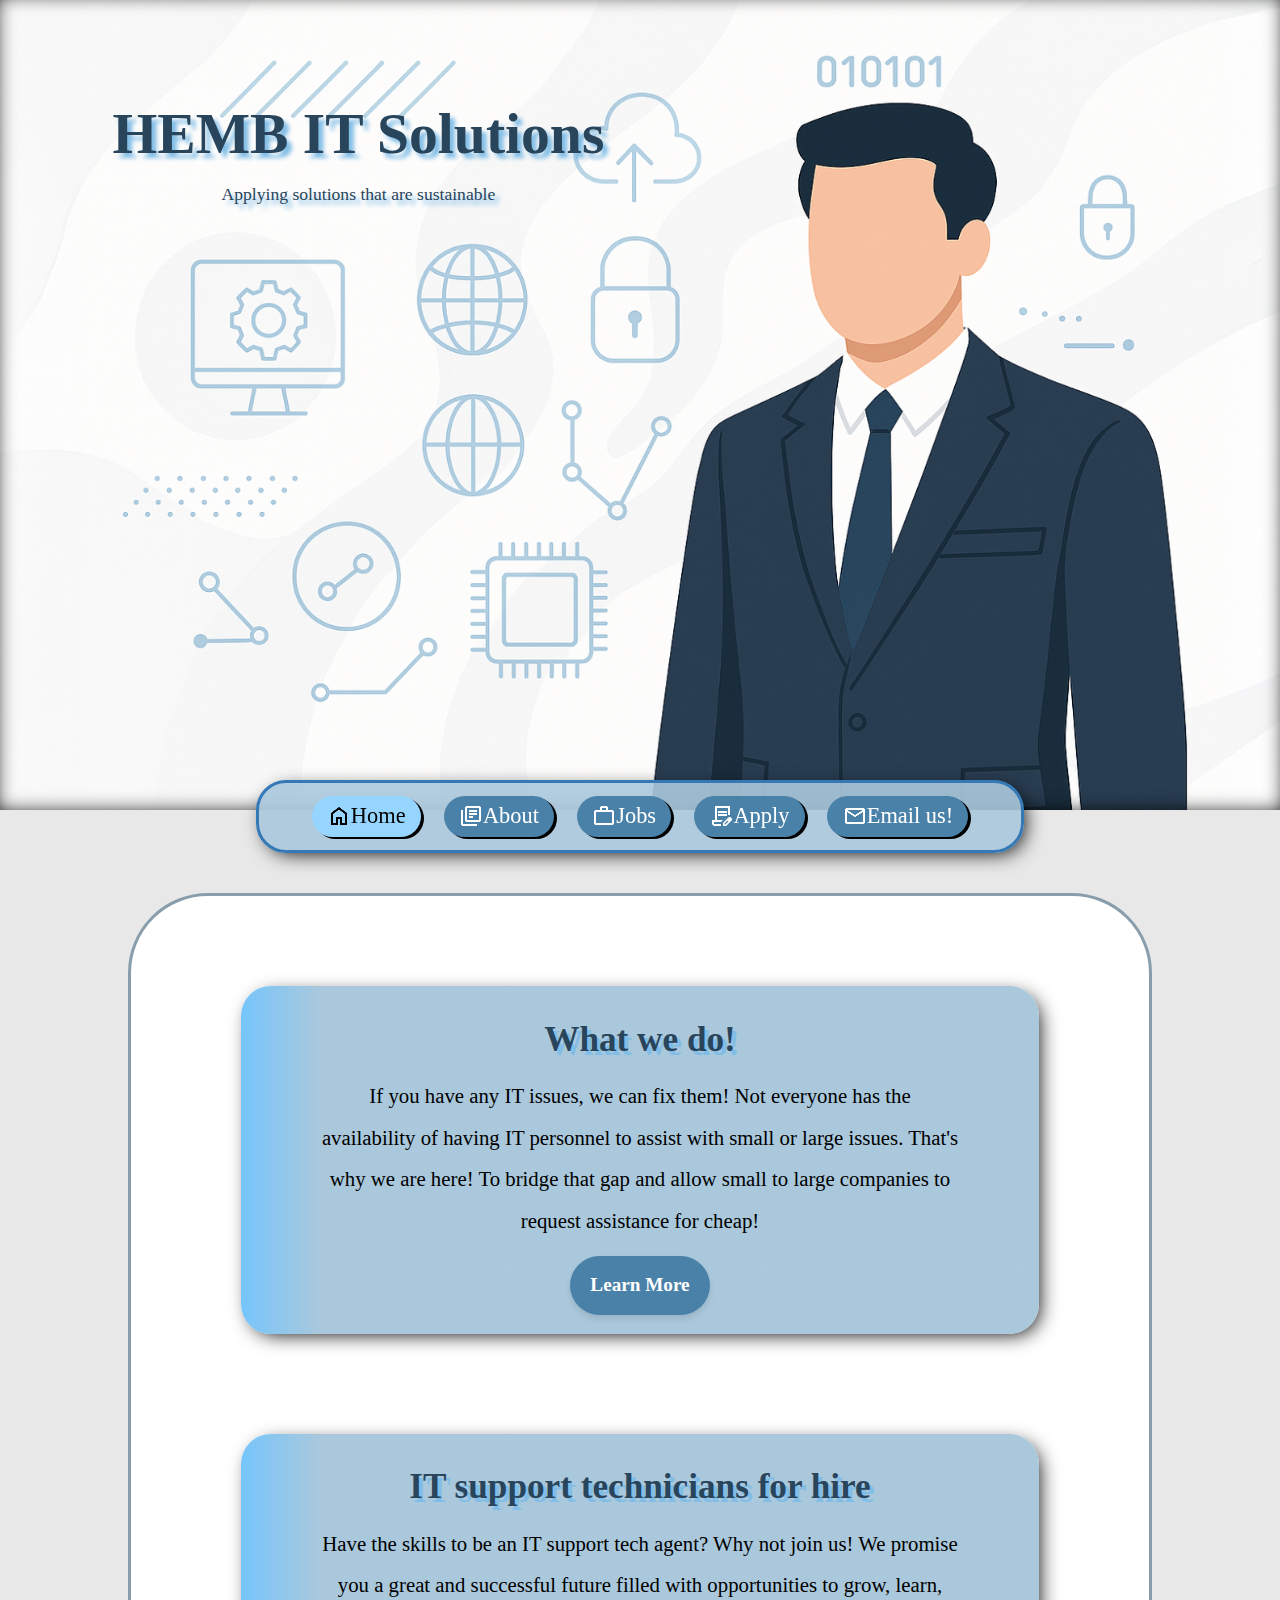
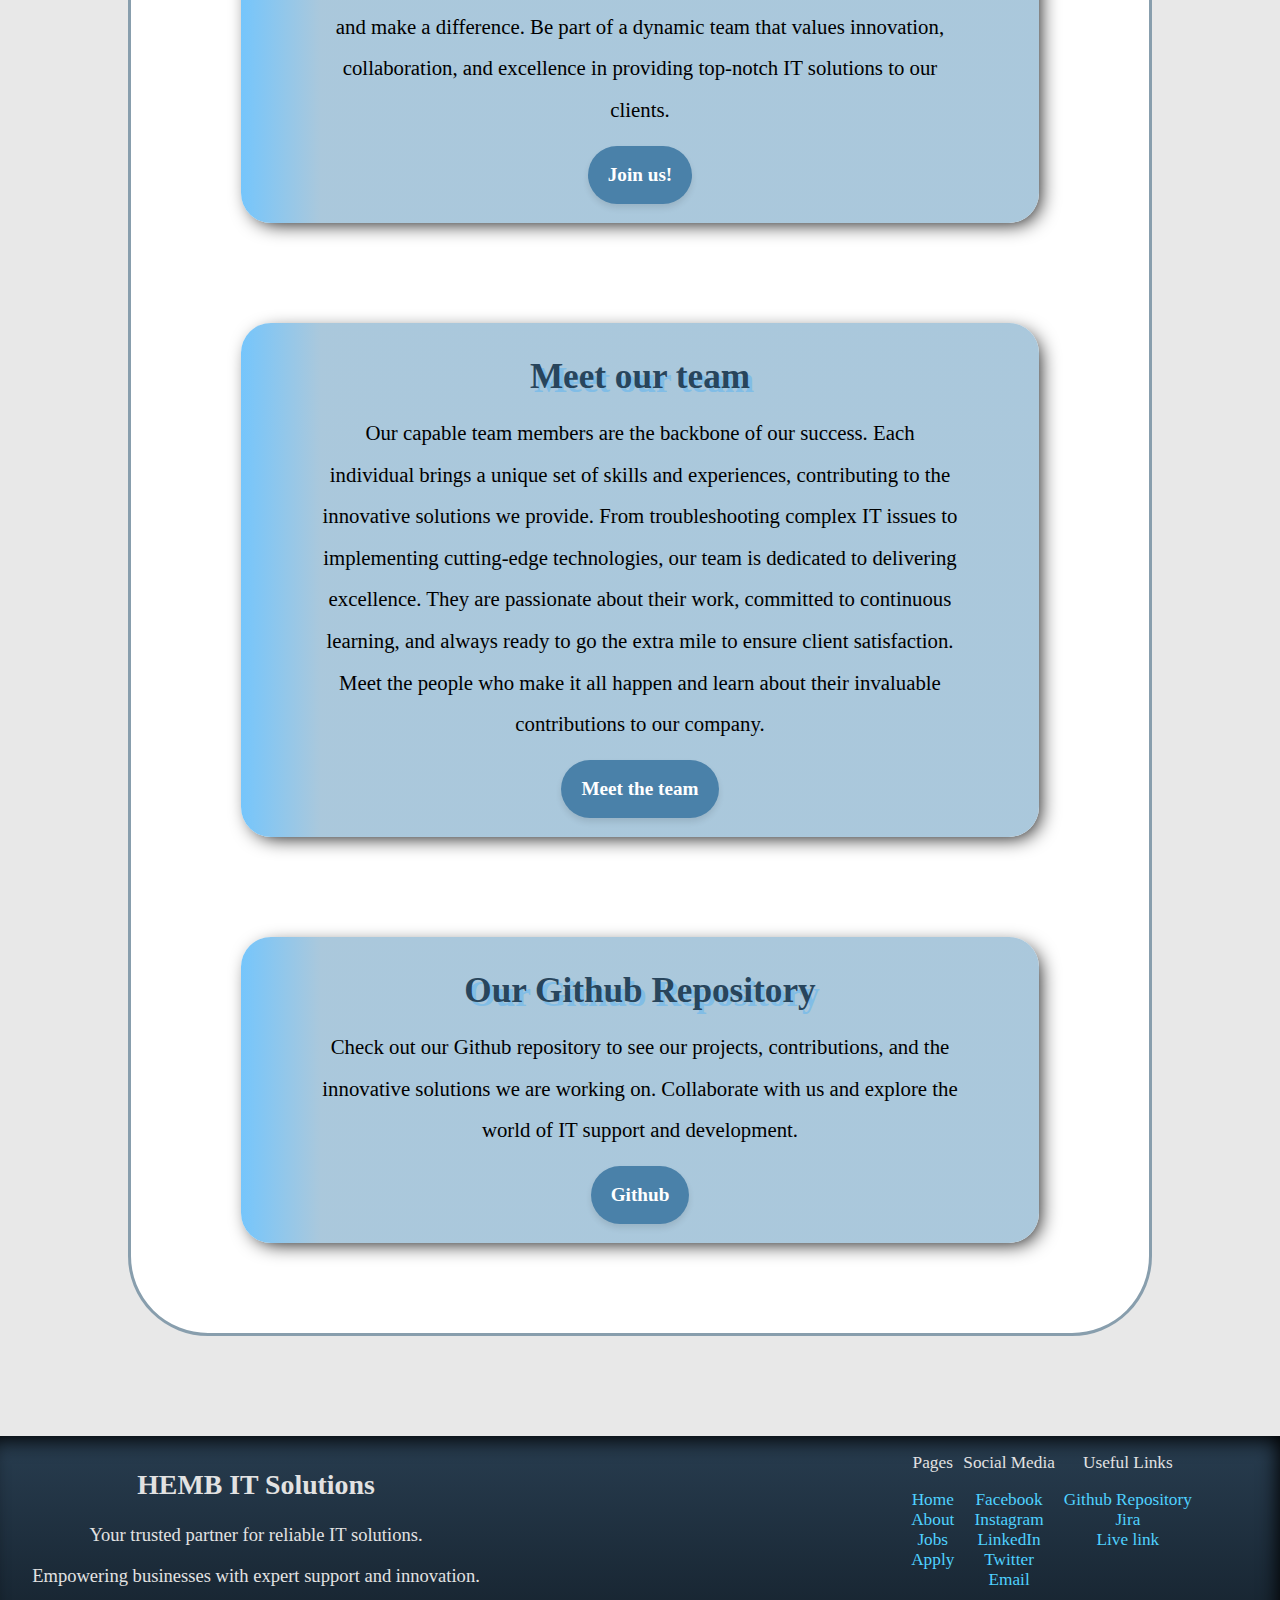
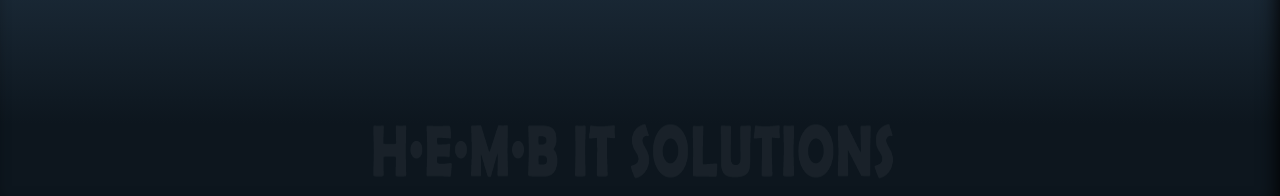
<file: index.html>
<!-- 
Home Page (index.html)

This page should contain appropriate title, a description and graphic related to the company (with
company name, and logo). It is up to you to make up the details of the company that is advertising
the jobs. It should contain a menu that links to the other pages on your Web site. This same menu
should be in every page of your website with an email link to the companies email in the format of
info@companyname.com.au
In the footer include the link to your Jira Project (Don't forget to give access to your tutor) 
-->




<!-- Github live link:
    https://spudybro.github.io/HEMB/
-->
<!DOCTYPE html>
<html lang="en">
    <head>
        <title>Home | HEMB-IT</title>
        <meta name="description" content="HEMB IT Solutions - Home Page">
        <meta name="keywords" content="HEMB, IT, Solutions, Home, Page, IT Support, Company">
        <meta name="author" content="Evan Harrision, Henry Bennett">
        <meta charset="UTF-8">
        <link rel="stylesheet" href="./styles/styles.css">
        <link rel="icon" type="image/x-icon" href="./images/fav_icon.png">
        <!-- favicon partly generated by ChatGPT
                    was cropped and edited directly from the hero image
                   
                    reason for using GEN AI to create image:
                        (reasons are under hero image)
        -->

        <meta name="viewport" content="width=device-width, initial-scale=1">
    </head>
    <body>
        <header id="hero_img">
                <!-- Background generated by ChatGPT
                    Prompt provided:
                    "create me a hero image for my website hero image, with a modern simplistic feel for the website
                    1. IT Support company
                    2. A man in a suit
                    3. light theme
                    4. abstract or somthing"

                    reason for using GEN AI to create image:
                        1. our team does not have the graphic design skills to create a hero image
                        2. our team does not have the time to create a hero image
                        3. our team does not have the budget to pay someone to create a hero image
                -->

                <section id="hero_text">
                    <h1>HEMB IT Solutions</h1>
                    <p>Applying solutions that are sustainable</p>
                </section>
        </header>

        
        <!-- Main Navigation -->
         
        <nav class="main_navigation">
            <!-- Applies to all pages -->
            <a class="current" href="./index.html"><img src="./images/home_icon.png" alt="an image of a house icon">Home</a>
            <a href="./project1/about.html"><img src="./images/about_icon.png" alt="an image of a sheet of paper icon">About</a>
            <a href="./project1/jobs.html"><img src="./images/job_icon.png" alt="an image of a brief case icon">Jobs</a>
            <a href="./project1/apply.html"><img src="./images/apply_icon.png" alt="an image of a pen and paper icon">Apply</a>
            <a href="mailto:hemb.ithelp@gmail.com"><img src="./images/mail_icon.png" alt="an image of a mail icon">Email us!</a>
        </nav>


        
        <main id="index_main">
            <!-- Main navigation menu that sticks to the top as you scroll down main
            Also note that when you reach the end of main, the nav menu will no longer follow 
            -->


            <section class="main_section index_section">
                <h2>What we do!</h2>
                <p>If you have any IT issues, we can fix them! Not everyone has the availability of having IT personnel to assist with small or large issues. That's why we are here! To bridge that gap and allow small to large companies to request assistance for cheap!</p>
                <!-- used gpt to find and fix grammar mistakes -->
                 
                <a href="./project1/about.html">Learn More</a>
            </section>


            <section class="main_section index_section">
                <h2>IT support technicians for hire</h2>
                <p>Have the skills to be an IT support tech agent? Why not join us! We promise you a great and successful future filled with opportunities to grow, learn, and make a difference. Be part of a dynamic team that values innovation, collaboration, and excellence in providing top-notch IT solutions to our clients.</p>
                <!-- mostly generated by chatgpt 
                    prompt provided: make this longer
                    what was there before:
                    Have the skills to be a IT support tech agent? why not join us! We promise you a great and successful future

                    reason why i generated it:
                        i couldn't think of anything to say, and i wanted to make it longer
                        i also wanted to make it sound more professional and less like a 5 year old wrote it :p
                -->
                <a href="./project1/jobs.html">Join us!</a>
            </section>


            <section class="main_section index_section">
                <h2>Meet our team</h2>
                <p>Our capable team members are the backbone of our success. Each individual brings a unique set of skills and experiences, contributing to the innovative solutions we provide. From troubleshooting complex IT issues to implementing cutting-edge technologies, our team is dedicated to delivering excellence. They are passionate about their work, committed to continuous learning, and always ready to go the extra mile to ensure client satisfaction. Meet the people who make it all happen and learn about their invaluable contributions to our company.</p>
                <!-- mostly generated by chatgpt 
                    prompt provided: make this longer
                    what was there before:
                    Our capable team members talk about their contributions to the company and their top tier skills

                    reason why i generated it:
                        i couldn't think of anything to say, and i wanted to make it longer
                        i also wanted to make it sound more professional and less like a 5 year old wrote it :p
                        yes its the same reasons as before...
                -->
                <a href="./project1/about.html">Meet the team</a>
            </section>
                
            <section class="main_section index_section">
                <h2>Our Github Repository</h2>
                <p>Check out our Github repository to see our projects, contributions, and the innovative solutions we are working on. Collaborate with us and explore the world of IT support and development.</p>
                <!-- mostly generated by chatgpt 
                    prompt provided: make this longer
                    what was there before:
                    Check out our github repository

                    reason why i generated it:
                        i couldn't think of anything to say, and i wanted to make it longer
                        i also wanted to make it sound more professional and less like a 5 year old wrote it :p
                        im so creative XD
                -->
                <a href="https://github.com/SPUDYBRO/HEMB" target="_blank">Github</a>
            </section>


        </main>

        <footer>
            <section id="footer_company_description">
                <!-- here we can just talk about anything. could be a company photo or just something that makes the company feel... like the company -->
                <h2>HEMB IT Solutions</h2>
                <p>Your trusted partner for reliable IT solutions.</p>
                <p>Empowering businesses with expert support and innovation.</p>

                <!-- mostly generated by chatgpt 
                    prompt provided: make this better but keep it short because its in the footer
                    what was there before:
                    HEMB IT solutions
                    We will fix anything!
                    Add some stuff here, talking about the company or what ever

                    reason why i generated it:
                        i couldn't think of anything to say, and i wanted to make it longer
                        i also wanted to make it sound more professional and less like a 5 year old wrote it :p
                        again, same reasons as before XD
                -->
            </section>

            <div id="footer_empty_row">
                <!-- Create an empty row in the footer grid -->
            </div>

            <div id="footer_links_flex_container">


                <div class="footer_links">
                    <!-- Important links required to either go somewhere or link to some area used (jira will go here) -->
                    <p>Pages</p>
                    <nav>
                        <a href="./index.html">Home</a>
                        <a href="./project1/about.html">About</a>
                        <a href="./project1/jobs.html">Jobs</a>
                        <a href="./project1/apply.html">Apply</a>
                    </nav>
                </div>

                <div class="footer_links">
                    <p>Social Media</p>
                    <nav>
                        <!-- These don't actually do anything. its kinda like a place holder but perm, simply to just make the footer feel more professional -->
                        <a href="https://www.facebook.com/" target="_blank">Facebook</a>
                        <a href="https://www.instagram.com/" target="_blank">Instagram</a>
                        <a href="https://www.linkedin.com/" target="_blank">LinkedIn</a>
                        <a href="https://www.twitter.com/" target="_blank">Twitter</a>
                        <a href="mailto:hemb.ithelp@gmail.com">Email</a>
                    </nav>
                </div>

                <div class="footer_links">
                    <p>Useful Links</p>
                    <nav>
                        <a href="https://github.com/SPUDYBRO/HEMB" target="_blank">Github Repository</a>
                        <a href="https://hemb-it-support.atlassian.net/jira/software/projects/SCRUM/boards/1" target="_blank">Jira</a>
                        <a href="https://spudybro.github.io/HEMB/" target="_blank">Live link</a>
                    </nav>
                </div>

                <div id="footer_image">
                    <img src="./images/footer_image.png" alt="text saying 'HEMB IT Solutions'">
                </div>
            
            </div>
        </footer>
    </body>

</html>
</file>
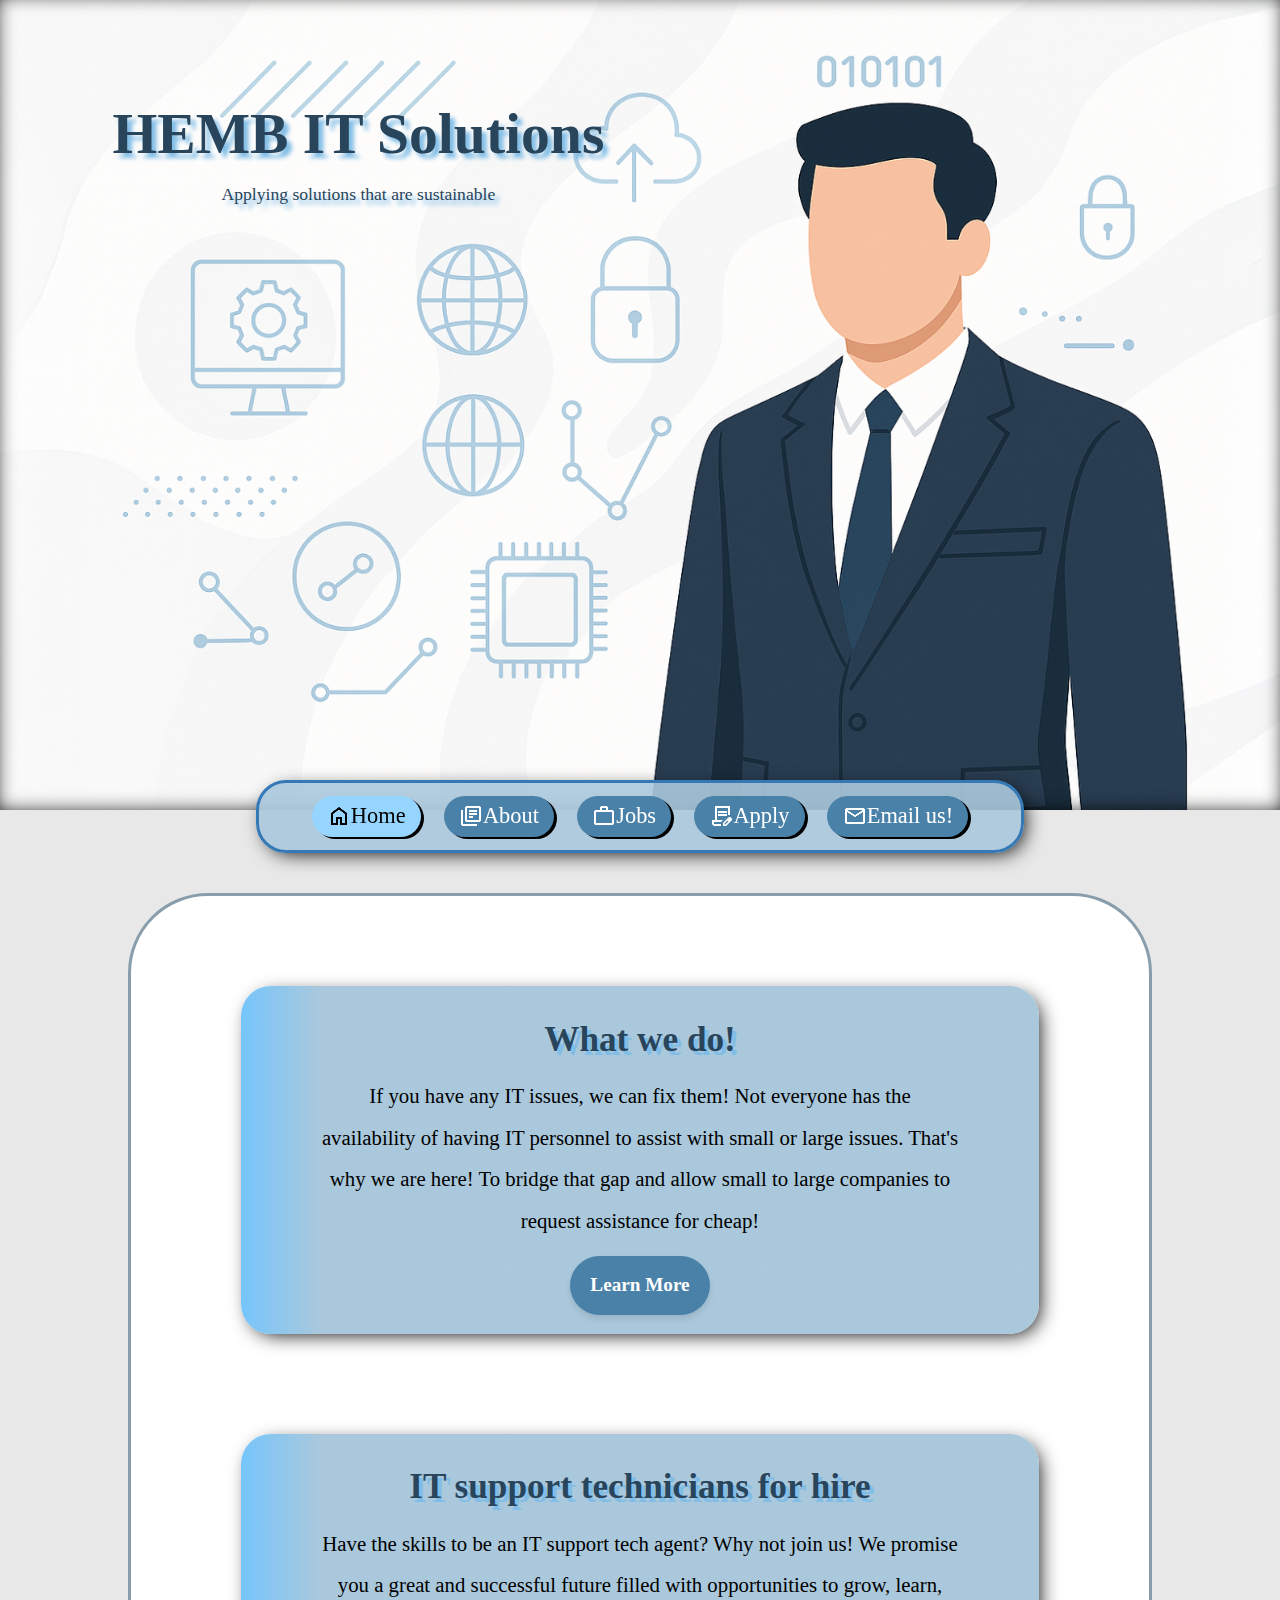
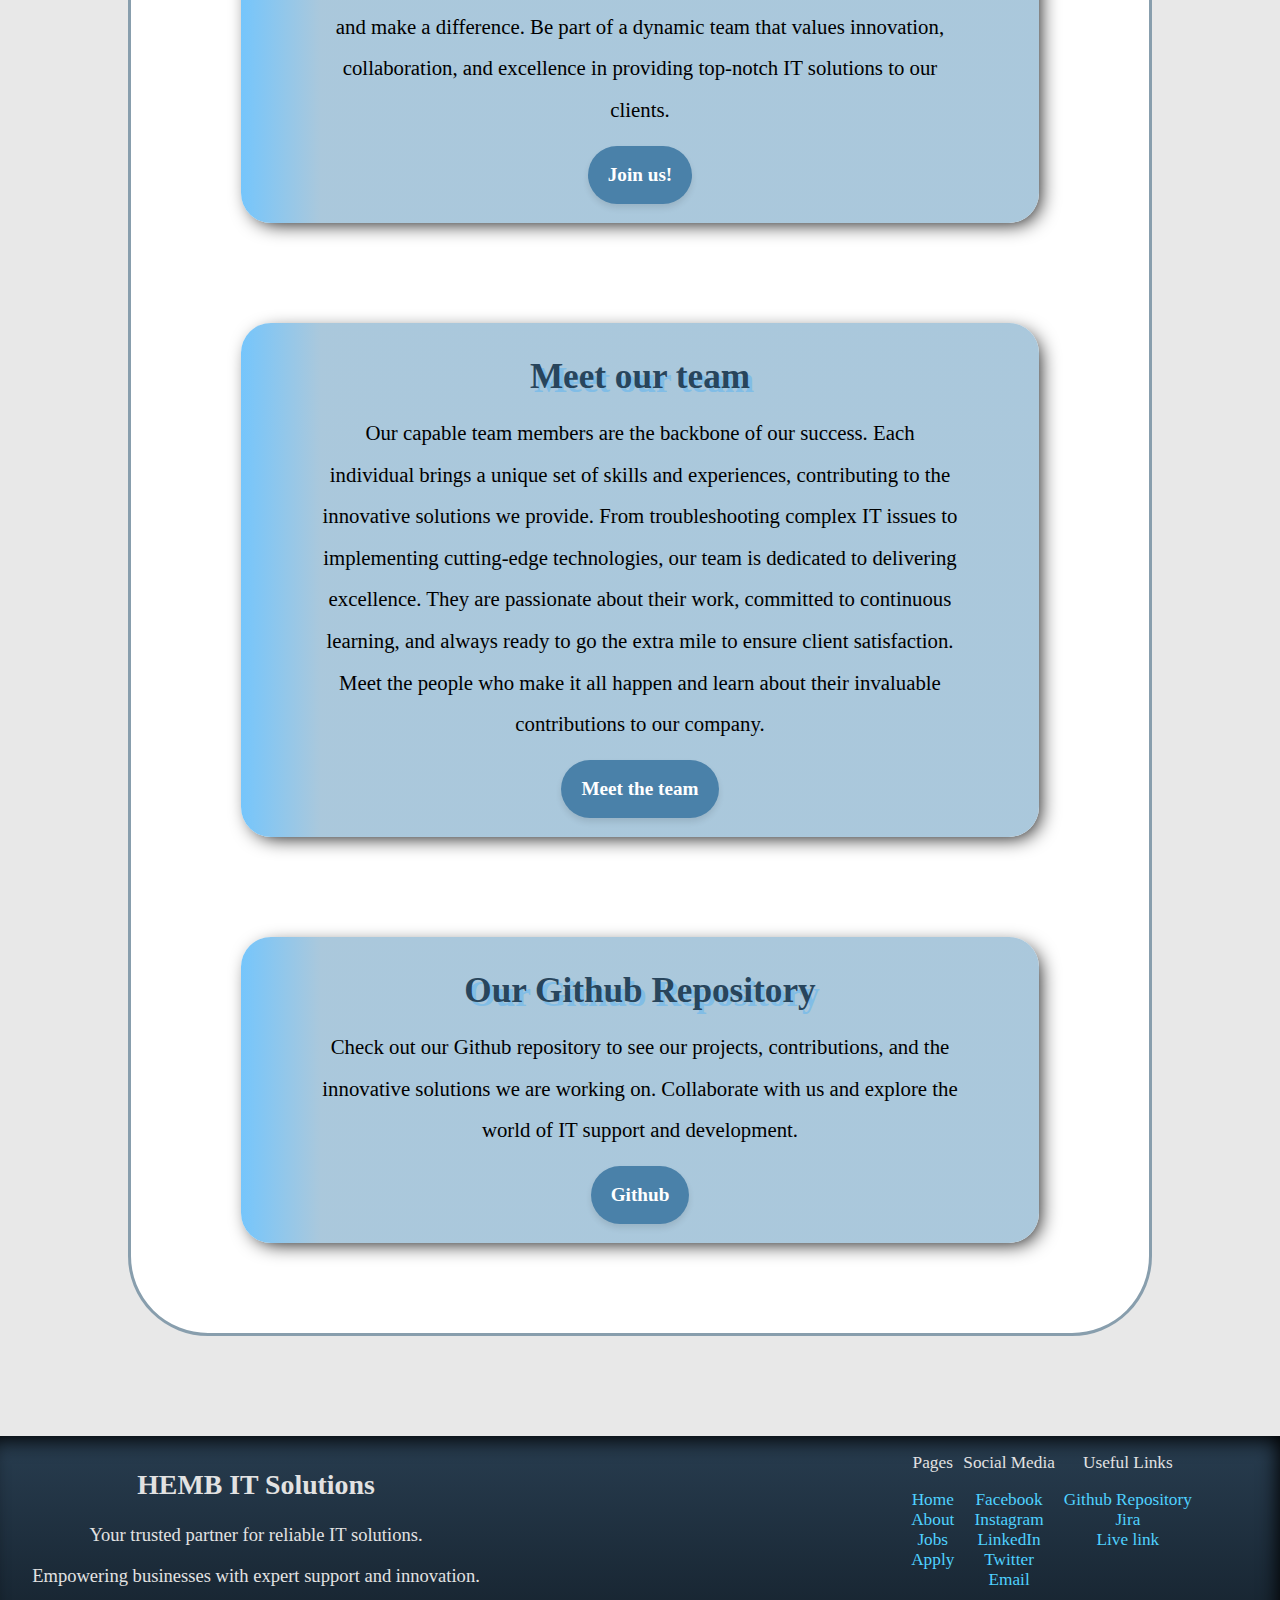
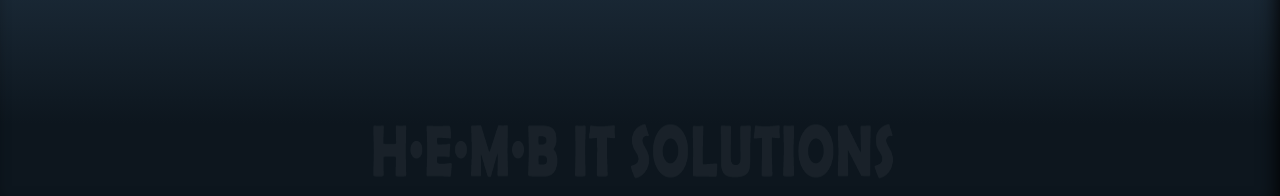
<file: project1/index.html>
<!-- 
Home Page (index.html)

This page should contain appropriate title, a description and graphic related to the company (with
company name, and logo). It is up to you to make up the details of the company that is advertising
the jobs. It should contain a menu that links to the other pages on your Web site. This same menu
should be in every page of your website with an email link to the companies email in the format of
info@companyname.com.au
In the footer include the link to your Jira Project (Don't forget to give access to your tutor) 
-->




<!-- Github live link:
    https://spudybro.github.io/HEMB/
-->
<!DOCTYPE html>
<html lang="en">
    <head>
        <title>Home | HEMB-IT</title>
        <meta name="description" content="HEMB IT Solutions - Home Page">
        <meta name="keywords" content="HEMB, IT, Solutions, Home, Page, IT Support, Company">
        <meta name="author" content="Evan Harrision, Henry Bennett">
        <meta charset="UTF-8">
        <link rel="stylesheet" href="../styles/styles.css">
        <link rel="icon" type="image/x-icon" href="../images/fav_icon.png">
        <!-- favicon partly generated by ChatGPT
                    was cropped and edited directly from the hero image
                   
                    reason for using GEN AI to create image:
                        (reasons are under hero image)
        -->

        <meta name="viewport" content="width=device-width, initial-scale=1">
    </head>
    <body>
        <header id="hero_img">
                <!-- Background generated by ChatGPT
                    Prompt provided:
                    "create me a hero image for my website hero image, with a modern simplistic feel for the website
                    1. IT Support company
                    2. A man in a suit
                    3. light theme
                    4. abstract or somthing"

                    reason for using GEN AI to create image:
                        1. our team does not have the graphic design skills to create a hero image
                        2. our team does not have the time to create a hero image
                        3. our team does not have the budget to pay someone to create a hero image
                -->

                <section id="hero_text">
                    <h1>HEMB IT Solutions</h1>
                    <p>Applying solutions that are sustainable</p>
                </section>
        </header>

        
        <!-- Main Navigation -->
         
        <nav class="main_navigation">
            <!-- Applies to all pages -->
            <a class="current" href="./index.html"><img src="../images/home_icon.png" alt="an image of a house icon">Home</a>
            <a href="./about.html"><img src="../images/about_icon.png" alt="an image of a sheet of paper icon">About</a>
            <a href="./jobs.html"><img src="../images/job_icon.png" alt="an image of a brief case icon">Jobs</a>
            <a href="./apply.html"><img src="../images/apply_icon.png" alt="an image of a pen and paper icon">Apply</a>
            <a href="mailto:hemb.ithelp@gmail.com"><img src="../images/mail_icon.png" alt="an image of a mail icon">Email us!</a>
        </nav>


        
        <main id="index_main">
            <!-- Main navigation menu that sticks to the top as you scroll down main
            Also note that when you reach the end of main, the nav menu will no longer follow 
            -->


            <section class="main_section index_section">
                <h2>What we do!</h2>
                <p>If you have any IT issues, we can fix them! Not everyone has the availability of having IT personnel to assist with small or large issues. That's why we are here! To bridge that gap and allow small to large companies to request assistance for cheap!</p>
                <!-- used gpt to find and fix grammar mistakes -->
                 
                <a href="./about.html">Learn More</a>
            </section>


            <section class="main_section index_section">
                <h2>IT support technicians for hire</h2>
                <p>Have the skills to be an IT support tech agent? Why not join us! We promise you a great and successful future filled with opportunities to grow, learn, and make a difference. Be part of a dynamic team that values innovation, collaboration, and excellence in providing top-notch IT solutions to our clients.</p>
                <!-- mostly generated by chatgpt 
                    prompt provided: make this longer
                    what was there before:
                    Have the skills to be a IT support tech agent? why not join us! We promise you a great and successful future

                    reason why i generated it:
                        i couldn't think of anything to say, and i wanted to make it longer
                        i also wanted to make it sound more professional and less like a 5 year old wrote it :p
                -->
                <a href="./jobs.html">Join us!</a>
            </section>


            <section class="main_section index_section">
                <h2>Meet our team</h2>
                <p>Our capable team members are the backbone of our success. Each individual brings a unique set of skills and experiences, contributing to the innovative solutions we provide. From troubleshooting complex IT issues to implementing cutting-edge technologies, our team is dedicated to delivering excellence. They are passionate about their work, committed to continuous learning, and always ready to go the extra mile to ensure client satisfaction. Meet the people who make it all happen and learn about their invaluable contributions to our company.</p>
                <!-- mostly generated by chatgpt 
                    prompt provided: make this longer
                    what was there before:
                    Our capable team members talk about their contributions to the company and their top tier skills

                    reason why i generated it:
                        i couldn't think of anything to say, and i wanted to make it longer
                        i also wanted to make it sound more professional and less like a 5 year old wrote it :p
                        yes its the same reasons as before...
                -->
                <a href="./about.html">Meet the team</a>
            </section>
                
            <section class="main_section index_section">
                <h2>Our Github Repository</h2>
                <p>Check out our Github repository to see our projects, contributions, and the innovative solutions we are working on. Collaborate with us and explore the world of IT support and development.</p>
                <!-- mostly generated by chatgpt 
                    prompt provided: make this longer
                    what was there before:
                    Check out our github repository

                    reason why i generated it:
                        i couldn't think of anything to say, and i wanted to make it longer
                        i also wanted to make it sound more professional and less like a 5 year old wrote it :p
                        im so creative XD
                -->
                <a href="https://github.com/SPUDYBRO/HEMB" target="_blank">Github</a>
            </section>


        </main>

        <footer>
            <section id="footer_company_description">
                <!-- here we can just talk about anything. could be a company photo or just something that makes the company feel... like the company -->
                <h2>HEMB IT Solutions</h2>
                <p>Your trusted partner for reliable IT solutions.</p>
                <p>Empowering businesses with expert support and innovation.</p>

                <!-- mostly generated by chatgpt 
                    prompt provided: make this better but keep it short because its in the footer
                    what was there before:
                    HEMB IT solutions
                    We will fix anything!
                    Add some stuff here, talking about the company or what ever

                    reason why i generated it:
                        i couldn't think of anything to say, and i wanted to make it longer
                        i also wanted to make it sound more professional and less like a 5 year old wrote it :p
                        again, same reasons as before XD
                -->
            </section>

            <div id="footer_empty_row">
                <!-- Create an empty row in the footer grid -->
            </div>

            <div id="footer_links_flex_container">


                <div class="footer_links">
                    <!-- Important links required to either go somewhere or link to some area used (jira will go here) -->
                    <p>Pages</p>
                    <nav>
                        <a href="./index.html">Home</a>
                        <a href="./about.html">About</a>
                        <a href="./jobs.html">Jobs</a>
                        <a href="./apply.html">Apply</a>
                    </nav>
                </div>

                <div class="footer_links">
                    <p>Social Media</p>
                    <nav>
                        <!-- These don't actually do anything. its kinda like a place holder but perm, simply to just make the footer feel more professional -->
                        <a href="https://www.facebook.com/" target="_blank">Facebook</a>
                        <a href="https://www.instagram.com/" target="_blank">Instagram</a>
                        <a href="https://www.linkedin.com/" target="_blank">LinkedIn</a>
                        <a href="https://www.twitter.com/" target="_blank">Twitter</a>
                        <a href="mailto:hemb.ithelp@gmail.com">Email</a>
                    </nav>
                </div>

                <div class="footer_links">
                    <p>Useful Links</p>
                    <nav>
                        <a href="https://github.com/SPUDYBRO/HEMB" target="_blank">Github Repository</a>
                        <a href="https://hemb-it-support.atlassian.net/jira/software/projects/SCRUM/boards/1" target="_blank">Jira</a>
                        <a href="https://spudybro.github.io/HEMB/" target="_blank">Live link</a>
                    </nav>
                </div>

                <div id="footer_image">
                    <img src="../images/footer_image.png" alt="text saying 'HEMB IT Solutions'">
                </div>
            
            </div>
        </footer>
    </body>

</html>
</file>
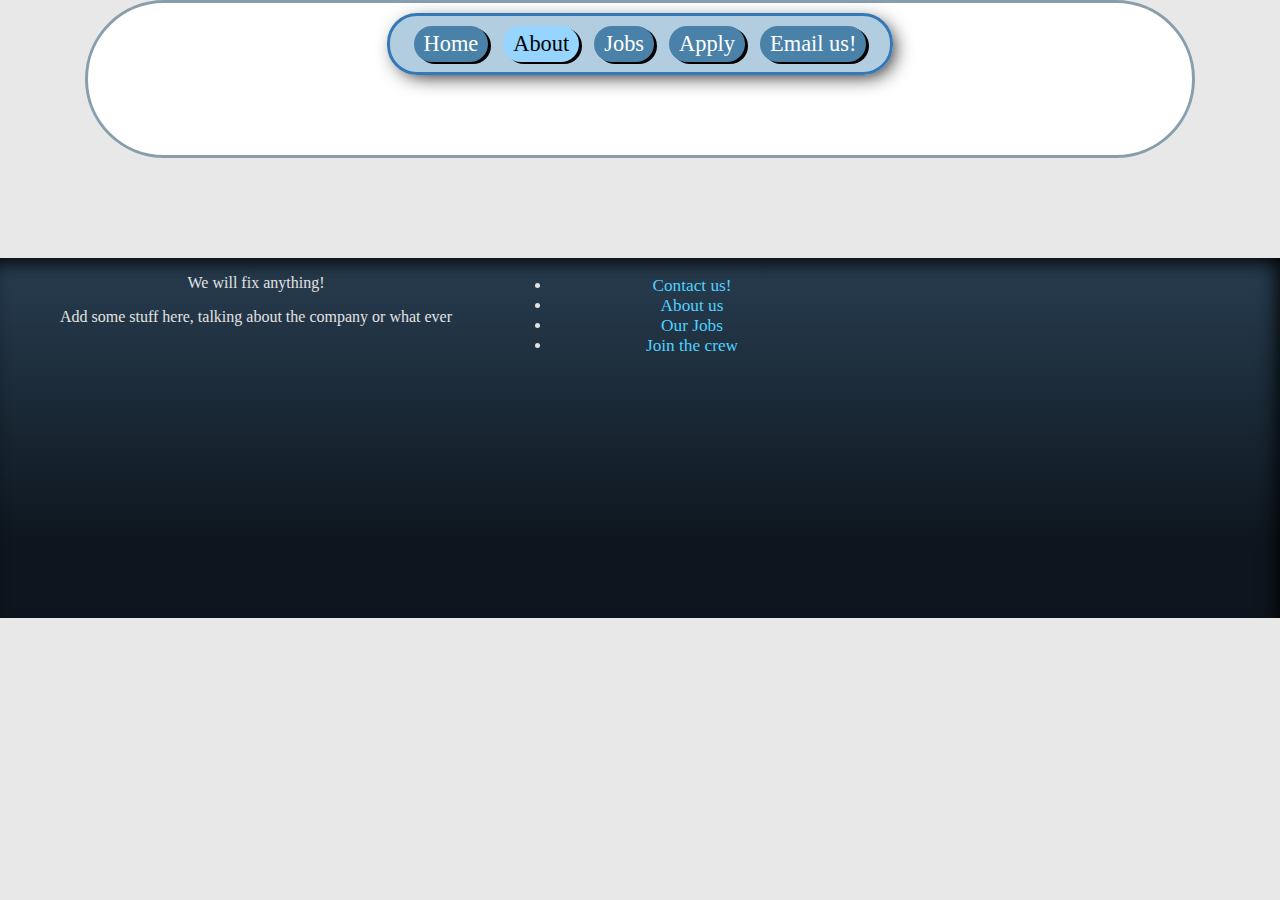
<file: content/about.html>
<!-- 
A page about your group (about.html)

This page will contain information on the following:
Information HTML element to be used
Your group name - Class time and day A Nested List (Any)
All your student IDs
Your tutor’s name
Members Contribution to this project Definition list (Name, Contribution)
Photo of your group (Group photo) < 300k HTML figure element
Members Interests HTML table (Most have cell or row merged
with a caption)
It could also include group profile, such as programming skills, working experiences,, or
information that is related to your group. This extra information gives you an opportunity to extend
the techniques you apply in your assignment, and could include:
• Demographic information about all of you
• Description of your hometown
• A list of your group members’ favourite books, music, films etc.
-->

<!DOCTYPE html>
<html lang="en">
    <head>
        <title>Page Title</title>
        <link rel="stylesheet" href="../style/styles.css">
        <link rel="icon" type="image/x-icon" href="#">
        <meta name="viewport" content="width=device-width, initial-scale=1.0">
    </head>
    <body>
        <!-- body stuff -->

        <main>
            <!-- Main navigation menu that sticks to the top as you scroll down main
            Also note that when you reach the end of main, the nav menu will no longer follow 
            -->
            <nav class="main_navigation">
                <a href="../index.html">Home</a>
                <a class="current" href="./about.html">About</a>
                <a href="./jobs.html">Jobs</a>
                <a href="./apply.html">Apply</a>
                <a href="mailto:example@email.com">Email us!</a>
            </nav>



            <!--Your content should go under the navigation but still stay inside the main.
            if you have stuff outside of main the sticky nav will stop when you finish scrolling main
            if this happens then move nav into the body
            -->
        </main>

        <footer>
            <div class="footer_left">
                <!-- here we can just talk about anything. could be a company photo or just something that makes the company feel... like the company -->
                <p>We will fix anything!</p>
                <p>Add some stuff here, talking about the company or what ever</p>
            </div>


            <div class="footer_links">
                <!-- Important links required to either go somewhere or link to some area used (jira will go here) -->
                <ul>
                    <li>
                        <a href="mailto:example@email.com">Contact us!</a>
                    </li>
                    <li>
                        <a href="./about.html">About us</a>
                    </li>
                    <li>
                        <a href="./jobs.html">Our Jobs</a>
                    </li>
                    <li>
                        <a href="./apply.html">Join the crew</a>
                    </li>
                </ul>
            </div>
        </footer>
    </body>
</html>
</file>
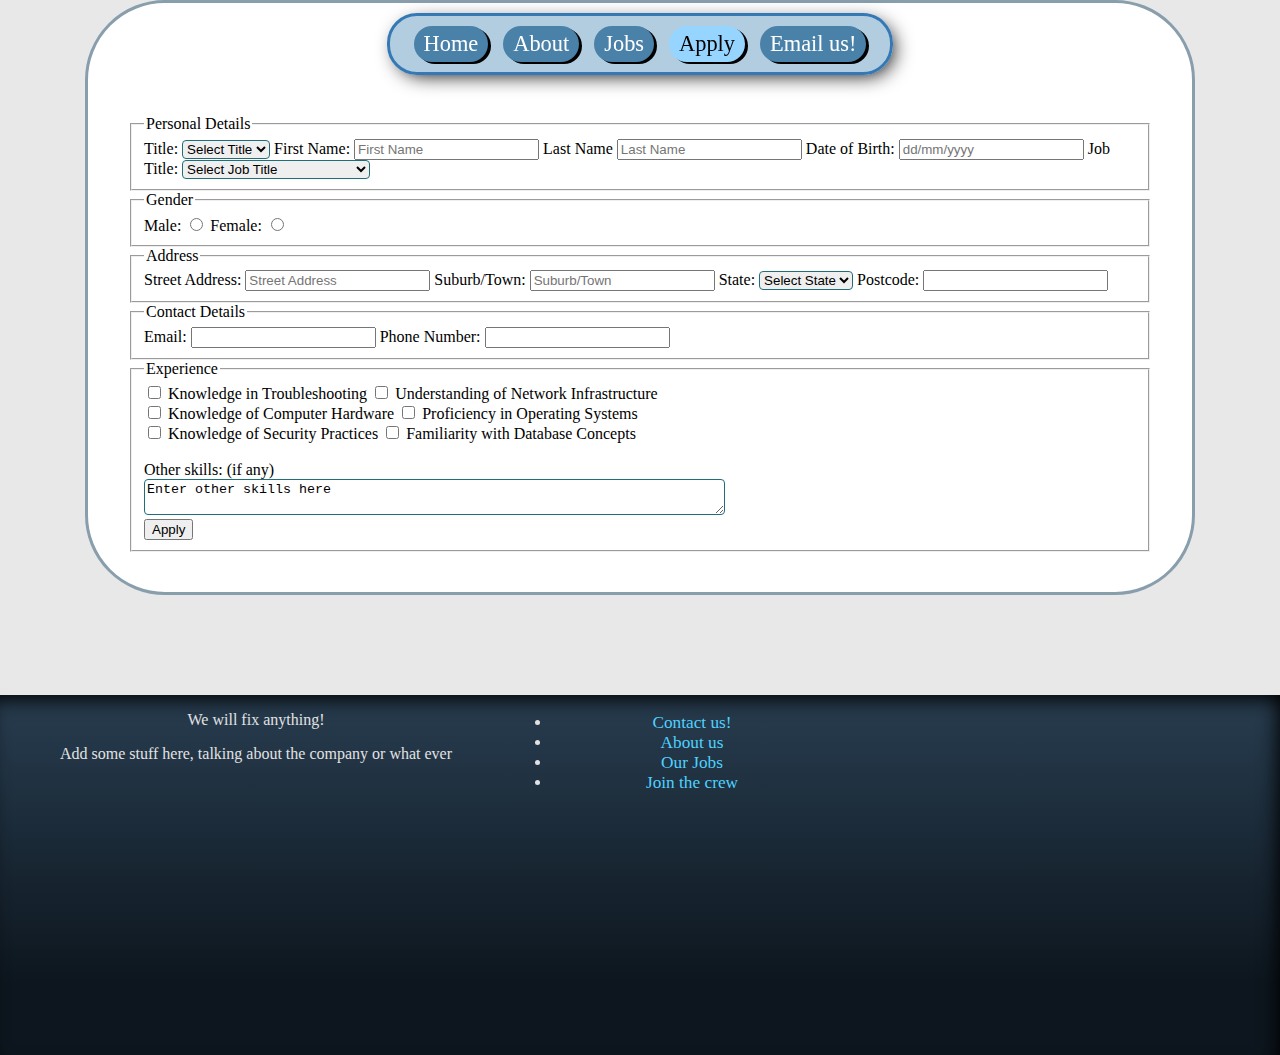
<file: content/apply.html>
<!-- 
Job Application (apply.html)

This page has a form that allows a potential candidate to register their interest in the advertised
position. HTML5 data validation should be used to check the user’s input.
The form will allow a potential applicant to fill in the following:
Field Format requirement
Job reference number drop down selection including all jobs ref numbers
First name max 20 alpha characters                                                                     xxxxx
Last name max 20 alpha characters                                                                      xxxxx
Date of birth dd/mm/yyyy                                                                               xxxxx
Gender radio inputs grouped using a fieldset and legend                                                xxxxx
Street Address max 40 characters                                                                       xxxxx
Suburb/town max 40 characters                                                                          xxxxx
State drop down selection from                                                                         xxxxx
VIC,NSW,QLD,NT,WA,SA,TAS,ACT                                                                           xxxxx
Postcode exactly 4 digits based on States                                                              xxxxx
Email address validate format with regular expression & patterns                                       xxxxx
Phone number 8 to 12 digits, or spaces                                                                 xxxxx
Required technical list checkbox inputs                                                                xxxxx
Other skills textarea                                                                                  xxxxx
All inputs should have labels. All form values, except the "Other Skills" textarea are ‘required’ or   xxxxx
have a default value (e.g. select and checkbox inputs). The user should not be able to submit the
form if any of these required fields are blank or incorrectly filled.
Data Submission to Server
The form should have a submit button labelled “Apply”. When this button is clicked the name-           xxxxx
values from the associated form should be sent to the server using the post http method. The
server action address is https://mercury.swin.edu.au/it000000/formtest.php. The server will then
just echo back the name value pairs to the client. While nothing will be stored on the server in
this part of the assignment (we will do this in Part 2) this will allow the form submission to be
tested.
-->

<!DOCTYPE html>
<html lang="en">
<head>
    <title>Application Form</title>
    <meta charset="UTF-8">
    <link rel="stylesheet" href="../style/styles.css">
    <link rel="icon" type="image/x-icon" href="#">
    <meta name="viewport" content="width=device-width, initial-scale=1.0">
</head>
<body>
    <main>
        <!-- Main navigation menu that sticks to the top as you scroll down main
        Also note that when you reach the end of main, the nav menu will no longer follow 
        -->
        <nav class="main_navigation">
            <a href="../index.html">Home</a>
            <a href="./about.html">About</a>
            <a href="./jobs.html">Jobs</a>
            <a class="current" href="./apply.html">Apply</a>
            <a href="mailto:example@email.com">Email us!</a>
            <!--Your content should go under the navigation but still stay inside the main.
            if you have stuff outside of main the sticky nav will stop when you finish scrolling main
            if this happens then move nav into the body
            -->
        </nav>
        
    
        <form id="jobApplicationForm" method="post" action="https://mercury.swin.edu.au/it000000/formtest.php">
            <fieldset id="personalDetailsInput">
                <legend>Personal Details</legend>
                <label for="title">Title:</label>
                <select name="title" id="title" required>
                    <option value="">Select Title</option>
                    <option value="Mr">Mr</option>
                    <option value="Mrs">Mrs</option>
                    <option value="Ms">Ms</option>
                    <option value="Miss">Miss</option>
                    <option value="Dr">Dr</option>
                </select>
                <label for="firstNameInput">First Name:</label>
                <input type="text" name="firstNameInput" id="firstNameInput" placeholder="First Name" pattern=".[A-Za-z]{1,20}" required>
                <label for="lastNameInput">Last Name</label>
                <input type="text" name="lastNameInput" id="lastNameInput" placeholder="Last Name" pattern=".[A-Za-z]{1,20}" required>
                <label for="date">Date of Birth:</label>
                <input type="text" name="date" id="date" placeholder="dd/mm/yyyy" pattern="[0-9]{1,2}/[0-9]{1,2}/[0-9]{4,4}" required>
                <label for="jobTitleInterestedIn">Job Title:</label>
                <select name="jobTitleInterestedIn" id="jobTitleInterestedIn" required>
                    <option value="">Select Job Title</option>
                    <option value="desktopSupportTechnician">Desktop Support Technician</option>
                    <option value="serviceDeskAnalyst">Service Desk Analyst</option>
                    <option value="ITSupportTechnician">IT Support Technician</option>
                    <option value="ITSupportSpecialist">IT Support Specialist</option>
                </select>
            </fieldset>

        <fieldset id="genderInput">
            <legend>Gender</legend>
            <label for="genderMale">Male:</label>
            <input type="radio" value="male" name="genderInput" id="genderMale" required>
            <label for="genderFemale">Female:</label>
            <input type="radio" value="female" name="genderInput" id="genderFemale" required>
        </fieldset>

            <fieldset id="addressInput">
                <legend>Address</legend>
                <label for="streetAddress">Street Address:</label>
                <input type="text" name="streetAddress" id="streetAddress" placeholder="Street Address" pattern=".{1,40}" required>
                <label for="suburbTown">Suburb/Town:</label>
                <input type="text" name="suburbTown" id="suburbTown" placeholder="Suburb/Town" pattern=".{1,40}" required>
                <label for="state">State:</label>
                <select name="state" id="state" required>
                    <option value="">Select State</option>
                    <option value="ACT">ACT</option>
                    <option value="VIC">VIC</option>
                    <option value="NSW">NSW</option>
                    <option value="QLD">QLD</option>
                    <option value="SA">SA</option>
                    <option value="WA">WA</option>
                    <option value="NT">NT</option>
                </select>
                <label for="postcode">Postcode:</label>
                <input type="text" id="postcode" name="postcode" pattern=".[0-9]{3,3}" required>
            </fieldset>

            <fieldset id="contactInput">
                <legend>Contact Details</legend>
                <label for="emailInput">Email:</label>
                <input type="text" id="emailInput" name="emailInput" pattern="[a-z0-9._%+\-]+@[a-z0-9.\-]+\.[a-z]{2,}$" required>
                <label for="phoneNumberInput">Phone Number:</label>
                <input type="text" id="phoneNumberInput" name="phoneNumberInput" pattern=".[0-9\s]{7,11}" required>
            </fieldset>

            <fieldset id="experienceInput">
                <legend>Experience</legend>
                <input type="checkbox" value="troubleshooting" name="troubleshooting" id="skillsTroubleshooting" required>
                <label for="skillsTroubleshooting">Knowledge in Troubleshooting</label>
                <input type="checkbox" value="networking" name="networking" id="skillsNetworking" required>
                <label for="skillsNetworking">Understanding of Network Infrastructure</label>
                <br>
                <input type="checkbox" value="hardware" name="hardware" id="skillsHardware" required>
                <label for="skillsHardware">Knowledge of Computer Hardware</label>
                <input type="checkbox" value="software" name="software" id="skillsSoftware" required>
                <label for="skillsSoftware">Proficiency in Operating Systems</label>
                <br>
                <input type="checkbox" value="security" name="security" id="skillsSecurity" required>
                <label for="skillsSecurity">Knowledge of Security Practices</label>
                <input type="checkbox" value="databaseManagement" name="databaseManagement" id="skillsDatabaseManagement" required>
                <label for="skillsDatabaseManagement">Familiarity with Database Concepts</label>
                <br>
                <br>
                <label for="otherSkills">Other skills: (if any)</label>
                <br>
                <textarea name="otherSkills" id="otherSkills" placeholder="Enter other skills here" cols="70"></textarea>
                <br>
                <input type="submit" value="Apply">
            </fieldset>
        </form>
    </main>


    <footer>
        <div class="footer_left">
            <!-- here we can just talk about anything. could be a company photo or just something that makes the company feel... like the company -->
            <p>We will fix anything!</p>
            <p>Add some stuff here, talking about the company or what ever</p>
        </div>


        <div class="footer_links">
            <!-- Important links required to either go somewhere or link to some area used (jira will go here) -->
            <ul>
                <li>
                    <a href="mailto:example@email.com">Contact us!</a>
                </li>
                <li>
                    <a href="./about.html">About us</a>
                </li>
                <li>
                    <a href="./jobs.html">Our Jobs</a>
                </li>
                <li>
                    <a href="./apply.html">Join the crew</a>
                </li>
            </ul>
        </div>
    </footer>
</body>
</html>
</file>
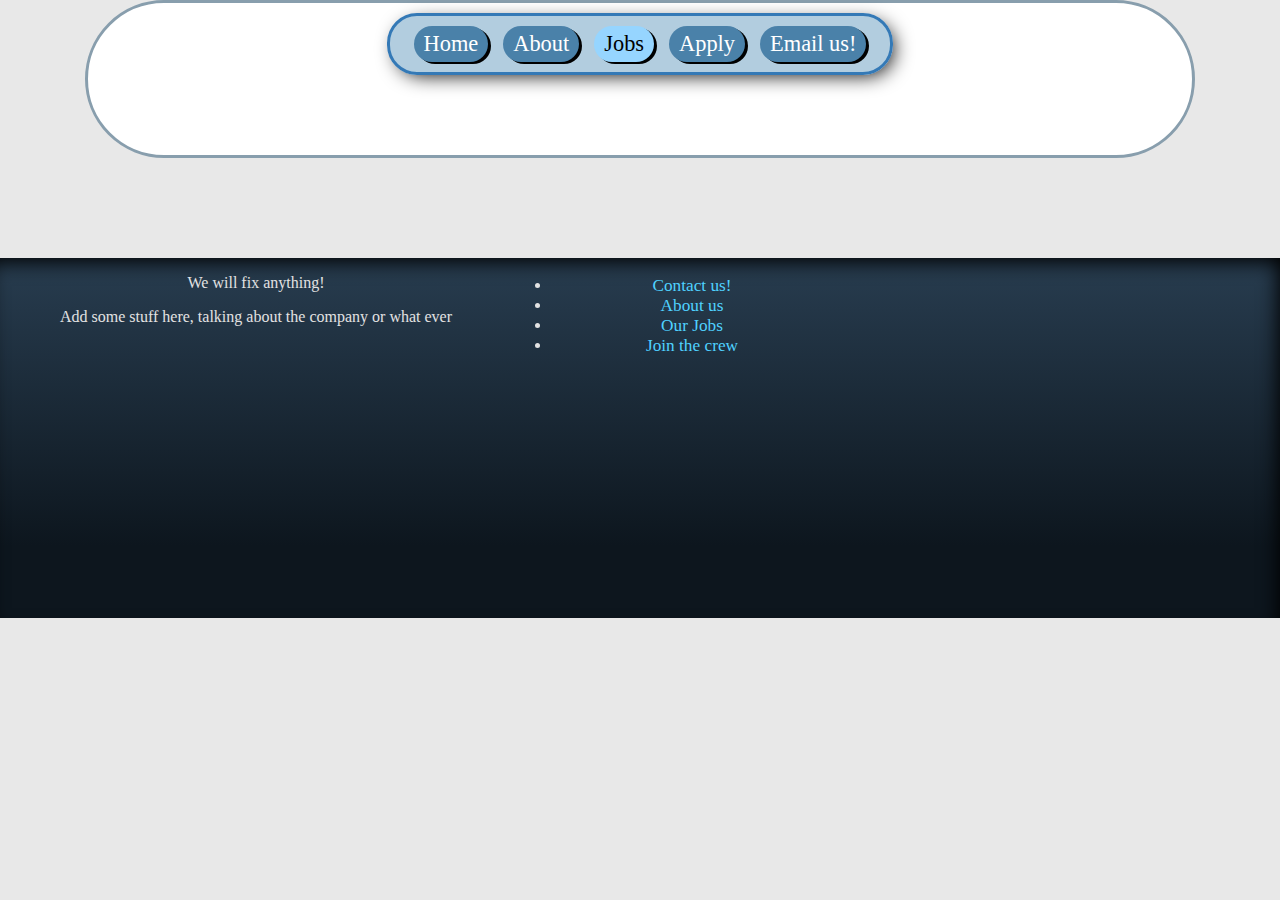
<file: content/jobs.html>
<!-- 
Positions Descriptions (jobs.html)

You need to write a web page with at least 2 position descriptions. Each group will get a job title
posted on Canvas. For the second position, the choice of IT job type is entirely up to you. Why not
write a position for the ideal job you would like to do? this page must contain:
• Hierarchically structured headings of at least 2 levels
• More than one <section>
• An <aside> with appropriate content
• At least one ordered list
• At least one unordered list
• The page should also have an appropriate footer and semantic tags.
Your job descriptions should be concise but as a minimum include :
• Company’s position description reference number (5 alphanumeric characters)
• Position title
• Brief description of the position
• Salary range
• The title of the position to whom the successful applicant will report
• Key responsibilities. A list of the specific tasks that are to be performed
• Required qualifications, skills, knowledge and attributes. These should be divided into
“essential” and “preferable”. These requirements should include such things as
programming languages required, number-of-years of experience required, etc..
The content of the job description should be appropriately structured with headings, sections,
subsections, lists etc. using the appropriate HTML elements. 
-->


<!DOCTYPE html>
<html lang="en">
    <head>
        <title>Page Title</title>
        <link rel="stylesheet" href="../style/styles.css">
        <link rel="icon" type="image/x-icon" href="#">
        <meta name="viewport" content="width=device-width, initial-scale=1.0">
    </head>
    <body>
        <!-- body stuff -->

        <main>
            <!-- Main navigation menu that sticks to the top as you scroll down main
            Also note that when you reach the end of main, the nav menu will no longer follow 
            -->
            <nav class="main_navigation">
                <a href="../index.html">Home</a>
                <a href="./about.html">About</a>
                <a class="current" href="./jobs.html">Jobs</a>
                <a href="./apply.html">Apply</a>
                <a href="mailto:example@email.com">Email us!</a>
            </nav>



            <!--Your content should go under the navigation but still stay inside the main.
            if you have stuff outside of main the sticky nav will stop when you finish scrolling main
            if this happens then move nav into the body
            -->
        </main>



        <footer>
            <div class="footer_left">
                <!-- here we can just talk about anything. could be a company photo or just something that makes the company feel... like the company -->
                <p>We will fix anything!</p>
                <p>Add some stuff here, talking about the company or what ever</p>
            </div>


            <div class="footer_links">
                <!-- Important links required to either go somewhere or link to some area used (jira will go here) -->
                <ul>
                    <li>
                        <a href="mailto:example@email.com">Contact us!</a>
                    </li>
                    <li>
                        <a href="./about.html">About us</a>
                    </li>
                    <li>
                        <a href="./jobs.html">Our Jobs</a>
                    </li>
                    <li>
                        <a href="./apply.html">Join the crew</a>
                    </li>
                </ul>
            </div>
        </footer>
    </body>
</html>
</file>
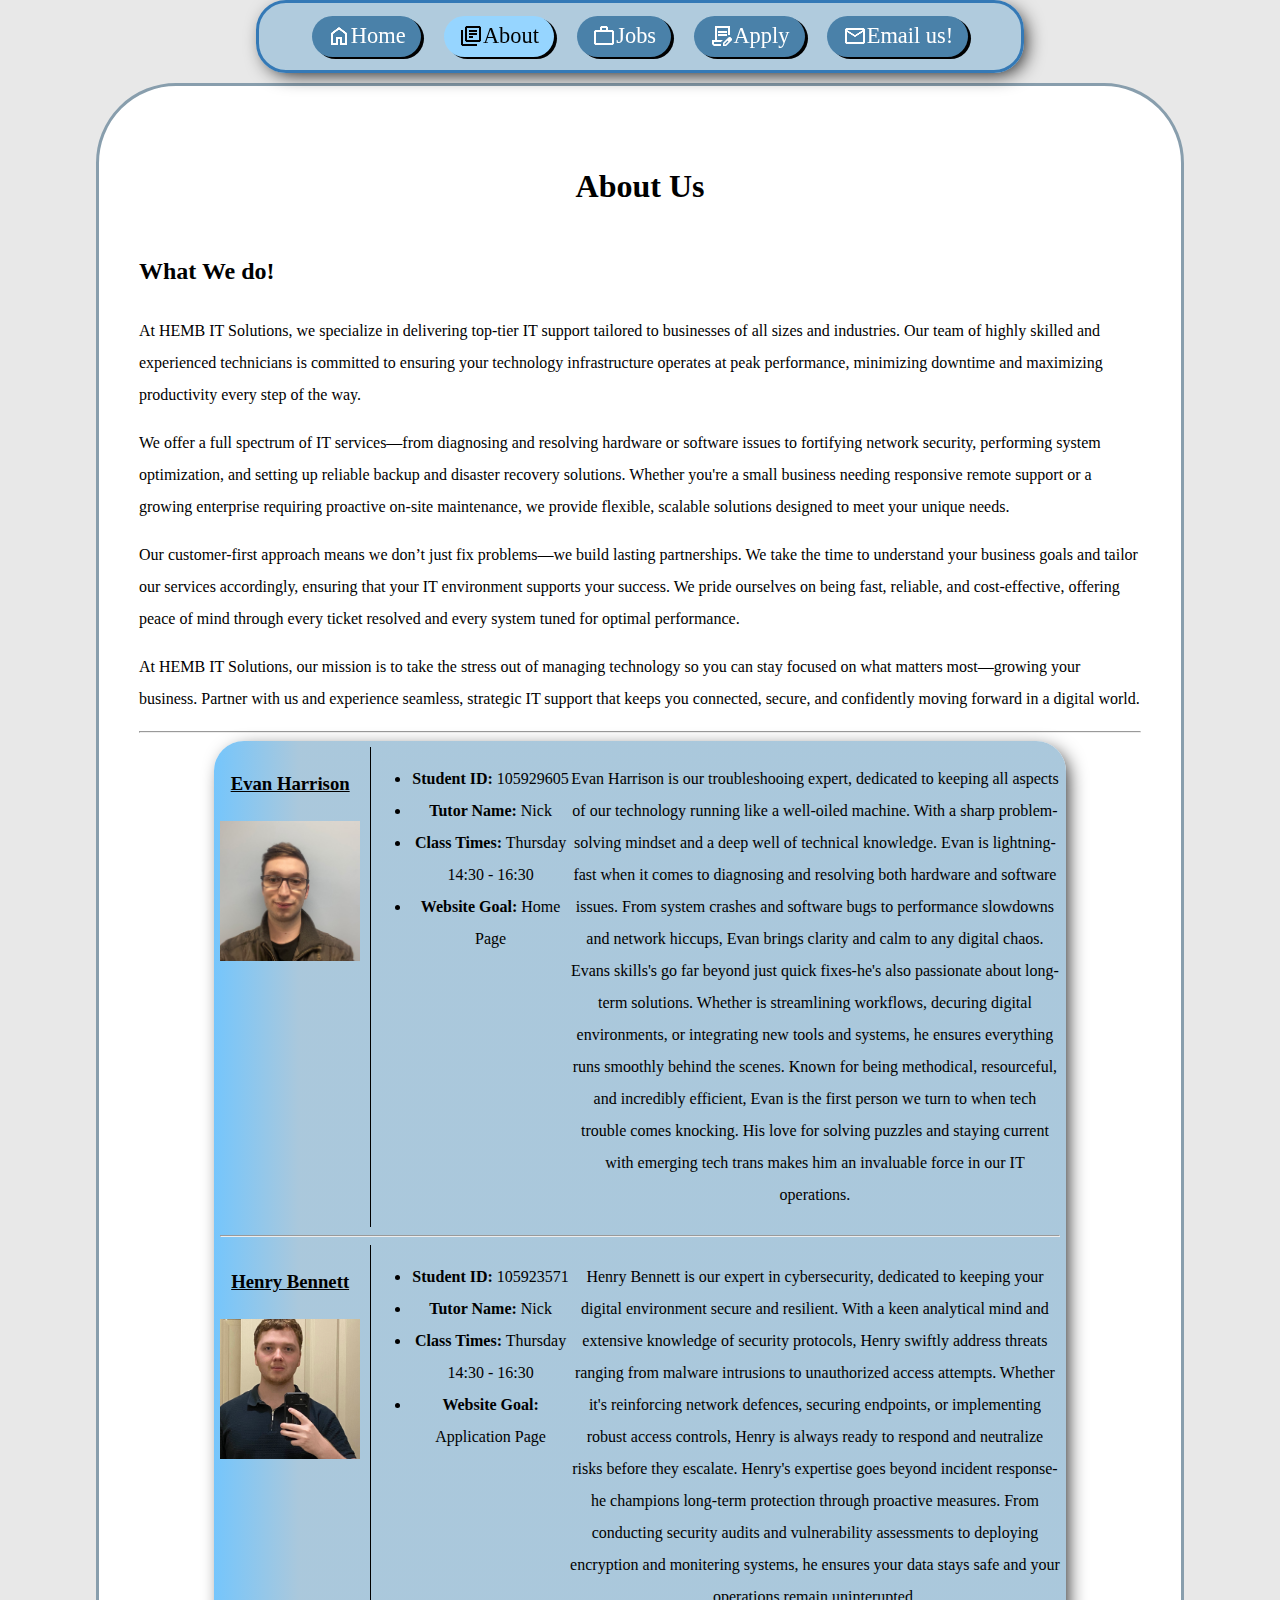
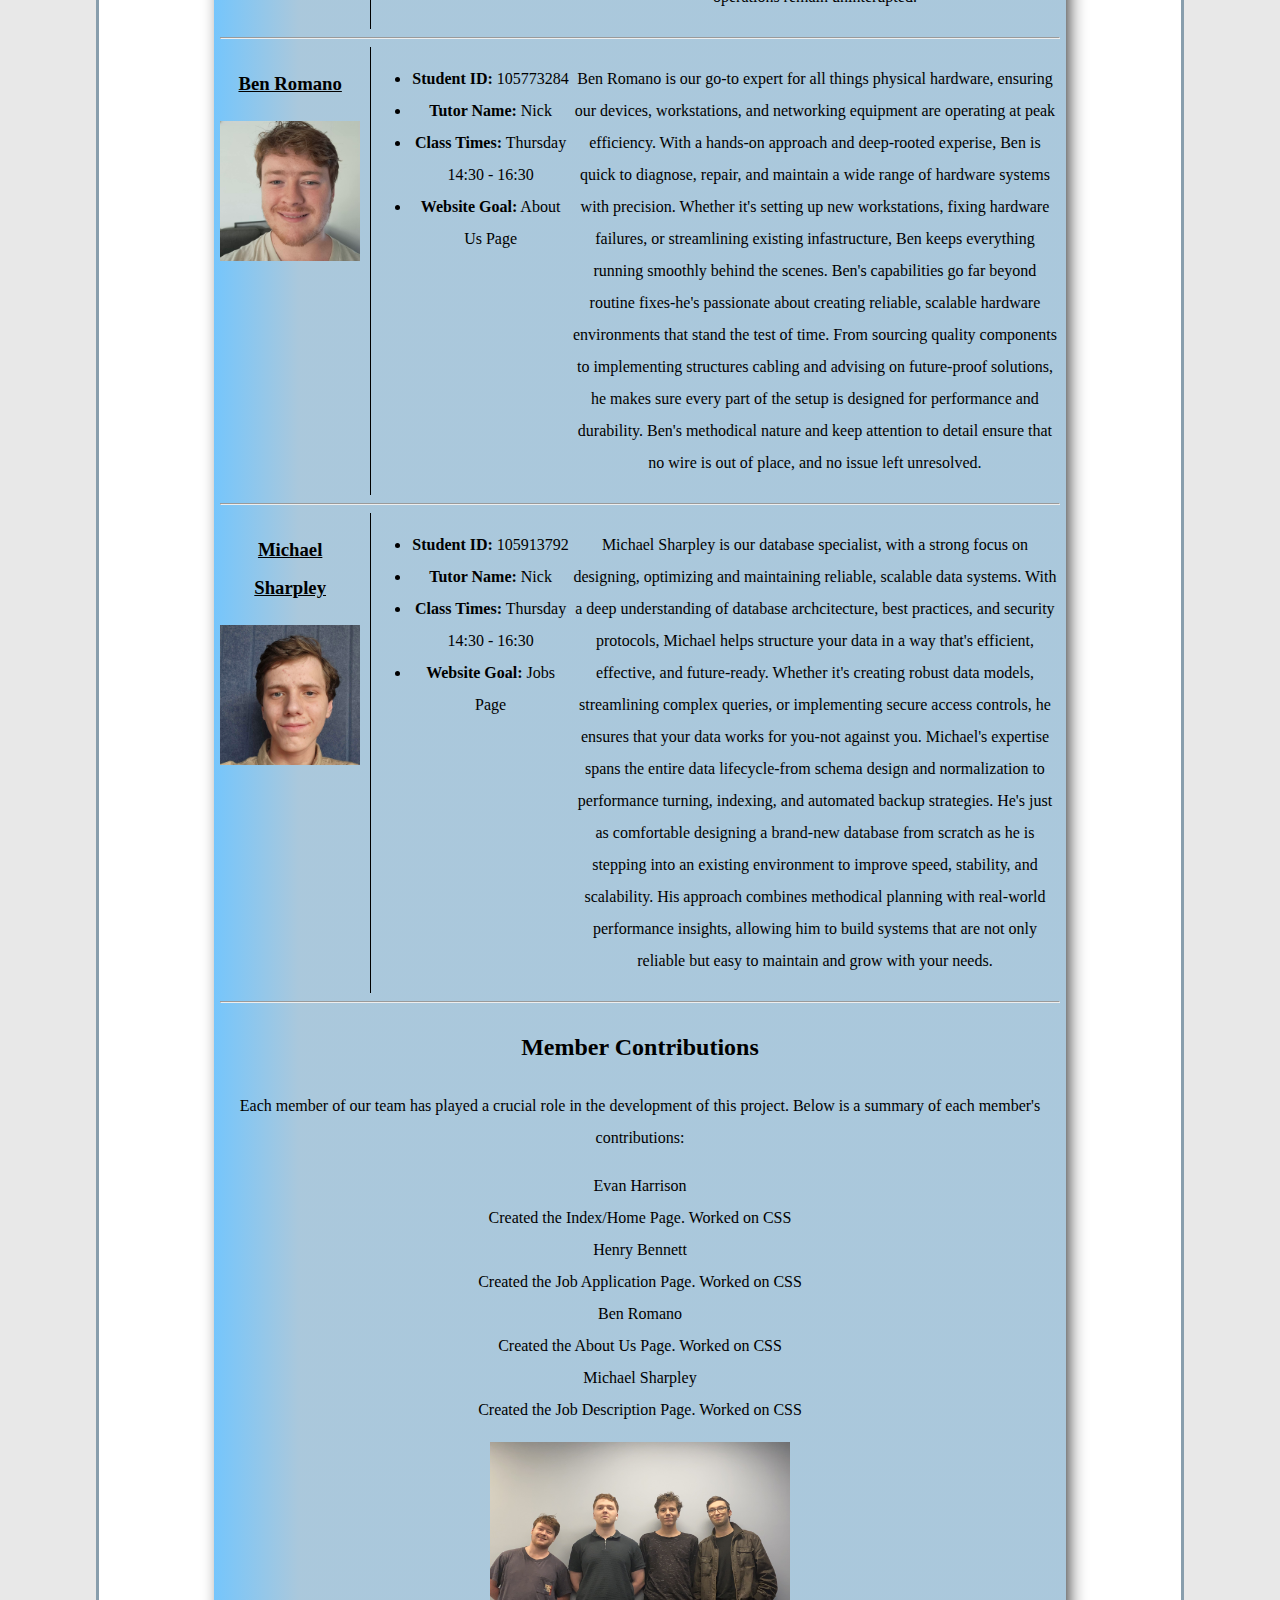
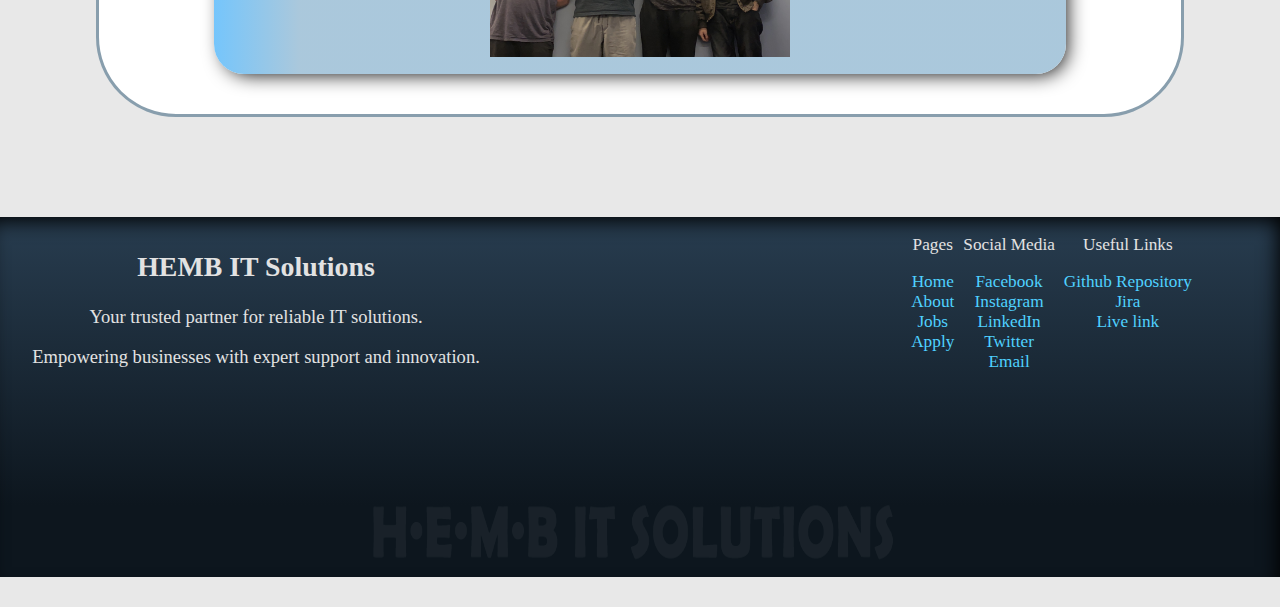
<file: project1/about.html>
<!-- 
A page about your group (about.html)

This page will contain information on the following:
Information HTML element to be used
Your group name - Class time and day A Nested List (Any)
All your student IDs
Your tutor’s name
Members Contribution to this project Definition list (Name, Contribution)
Photo of your group (Group photo) < 300k HTML figure element
Members Interests HTML table (Most have cell or row merged with a caption)
It could also include group profile, such as programming skills, working experiences,, or
information that is related to your group. This extra information gives you an opportunity to extend
the techniques you apply in your assignment, and could include:
• Demographic information about all of you
• Description of your hometown
• A list of your group members’ favourite books, music, films etc.
-->

<!DOCTYPE html>
<html lang="en">
    <head>
        <title>About Us | HEMB-IT</title>
        <meta name="description" content="HEMB IT Solutions - About Page">
        <meta name="keywords" content="HEMB, IT, Solutions, About Page">
        <meta name="author" content="Ben Romano, Evan Harrison, Henry Bennett">
        <meta charset="UTF-8">
        <link rel="stylesheet" href="../styles/styles.css">
        <link rel="icon" type="image/x-icon" href="../images/fav_icon.png">
        <!-- favicon partly generated by ChatGPT
             was cropped and edited directly from the hero image
             
             reason for using GEN AI to create image:
                 (reasons are under hero image)
        -->
        <meta name="viewport" content="width=device-width, initial-scale=1.0">
    </head>
    <body>
        <!-- body stuff -->

        <!-- Main Navigation -->
        <nav class="main_navigation">
            <!-- Applies to all pages -->
            <a href="./index.html"><img src="../images/home_icon.png" alt="an image of a house icon">Home</a>
            <a class="current" href="./about.html"><img src="../images/about_icon.png" alt="an image of a sheet of paper icon">About</a>
            <a href="./jobs.html"><img src="../images/job_icon.png" alt="an image of a brief case icon">Jobs</a>
            <a href="./apply.html"><img src="../images/apply_icon.png" alt="an image of a pen and paper icon">Apply</a>
            <a href="mailto:example@email.com"><img src="../images/mail_icon.png" alt="an image of a mail icon">Email us!</a>
        </nav>

        <main id="About_Main">

            <!--Add group photo at the head of website page like the home page-->
            <!--Add table with Student ID / Tutor Name / Class Times / Interests-->
            <h1 id="about_us_heading">About Us</h1>
            <h2 class="about_us">What We do!</h2>
            <!--Add content explaining the goal and project of the assignment.-->
            <p class="about_us">At HEMB IT Solutions, we specialize in delivering top-tier IT support
                tailored to businesses of all sizes and industries. Our team of highly skilled and 
                experienced technicians is committed to ensuring your technology infrastructure operates
                at peak performance, minimizing downtime and maximizing productivity every step of the way.
            </p>

            <p class="about_us">We offer a full spectrum of IT services—from diagnosing and resolving 
                hardware or software issues to fortifying network security, performing system optimization, 
                and setting up reliable backup and disaster recovery solutions. Whether you're a small 
                business needing responsive remote support or a growing enterprise requiring proactive on-site 
                maintenance, we provide flexible, scalable solutions designed to meet your unique needs.
            </p>

            <p class="about_us">Our customer-first approach means we don’t just fix problems—we build lasting
                partnerships. We take the time to understand your business goals and tailor our services
                accordingly, ensuring that your IT environment supports your success. We pride ourselves on being
                fast, reliable, and cost-effective, offering peace of mind through every ticket resolved and every
                system tuned for optimal performance.
            </p>

            <p class="about_us">
                At HEMB IT Solutions, our mission is to take the stress out of managing technology so you can stay
                focused on what matters most—growing your business. Partner with us and experience seamless, strategic
                IT support that keeps you connected, secure, and confidently moving forward in a digital world.
            </p>

            <hr>

            <!--
            Turn Lists into Unordered / Dotpoints.
            Restructure HTML without legends and put into three rows [ Names | Details | Info ]
            Add group Photo
            -->

            <div id="employee_info" class="main_section">



                <!--Evan Harrison Details-->
                <div class= "individual_employee">
                    <div class="title_image_and_list_flex_container">
                        <div class="title_image">
                            <h3>Evan Harrison</h3>
                            <img class="individual_employee_photos" src="../images/Evan_Harrison.jpg" alt="Front-facing picture of Evan Harrison, one of the team members">
                        </div>
                        <ul>
                            <li><strong>Student ID:</strong> 105929605</li>
                            <li><strong>Tutor Name:</strong> Nick</li>
                            <li><strong>Class Times:</strong> Thursday 14:30 - 16:30</li>
                            <li><strong>Website Goal:</strong> Home Page</li>
                        </ul>
                    </div>
                    <!--Chat GPT was used to generate this description-->
                    <p> Evan Harrison is our troubleshooing expert, dedicated to keeping all aspects of
                        our technology running like a well-oiled machine. With a sharp problem-solving
                        mindset and a deep well of technical knowledge. Evan is lightning-fast when it 
                        comes to diagnosing and resolving both hardware and software issues. From system
                        crashes and software bugs to performance slowdowns and network hiccups, Evan brings
                        clarity and calm to any digital chaos.
                        Evans skills's go far beyond just quick fixes-he's also passionate about long-term
                        solutions. Whether is streamlining workflows, decuring digital environments, or
                        integrating new tools and systems, he ensures everything runs smoothly behind the
                        scenes. Known for being methodical, resourceful, and incredibly efficient, Evan is
                        the first person we turn to when tech trouble comes knocking. His love for solving
                        puzzles and staying current with emerging tech trans makes him an invaluable force in
                        our IT operations.
                    </p>
                </div>
                <hr>

                <!--Henry Bennett Details-->
                <div class="individual_employee">
                    <div class="title_image_and_list_flex_container">
                        <div class="title_image">
                            <h3>Henry Bennett</h3>
                            <img class="individual_employee_photos" src="../images/Henry_Bennett.jpg" alt="Front-facing image of Henry Bennett taking a photo with a phone">
                        </div>
                        <ul>
                            <li><strong>Student ID:</strong> 105923571</li>
                            <li><strong>Tutor Name:</strong> Nick</li>
                            <li><strong>Class Times:</strong> Thursday 14:30 - 16:30</li>
                            <li><strong>Website Goal:</strong> Application Page</li>
                        </ul>
                    </div>
                    <!--Chat GPT was used to generate this description-->
                    <p> Henry Bennett is our expert in cybersecurity, dedicated to keeping your digital environment
                        secure and resilient. With a keen analytical mind and extensive knowledge of security protocols,
                        Henry swiftly address threats ranging from malware intrusions to unauthorized access attempts. 
                        Whether it's reinforcing network defences, securing endpoints, or implementing robust access controls,
                        Henry is always ready to respond and neutralize risks before they escalate. Henry's expertise goes
                        beyond incident response-he champions long-term protection through proactive measures. From 
                        conducting security audits and vulnerability assessments to deploying encryption and monitering systems,
                        he ensures your data stays safe and your operations remain uninterupted.
                    </p>
                </div>
                <hr>

                <!--Ben Romano Details-->
                <div class="individual_employee">
                    <div class="title_image_and_list_flex_container">
                        <div class="title_image">
                            <h3>Ben Romano</h3>
                            <img class="individual_employee_photos" src="../images/Ben_Romano.jpg" alt="A front facing picture of Ben Romano">
                        </div>
                        <ul>
                            <li><strong>Student ID:</strong> 105773284</li>
                            <li><strong>Tutor Name:</strong> Nick</li>
                            <li><strong>Class Times:</strong> Thursday 14:30 - 16:30</li>
                            <li><strong>Website Goal:</strong> About Us Page</li>
                        </ul>
                    </div>
                    <!--Chat GPT was used to generate this description-->
                    <p> Ben Romano is our go-to expert for all things physical hardware, ensuring our devices,
                        workstations, and networking equipment are operating at peak efficiency. With a 
                        hands-on approach and deep-rooted experise, Ben is quick to diagnose, repair, and 
                        maintain a wide range of hardware systems with precision. Whether it's setting up new 
                        workstations, fixing hardware failures, or streamlining existing infastructure, Ben
                        keeps everything running smoothly behind the scenes.
                        Ben's capabilities go far beyond routine fixes-he's passionate about creating reliable,
                        scalable hardware environments that stand the test of time. From sourcing quality
                        components to implementing structures cabling and advising on future-proof solutions,
                        he makes sure every part of the setup is designed for performance and durability. 
                        Ben's methodical nature and keep attention to detail ensure that no wire is out of place,
                        and no issue left unresolved.
                    </p>
                </div>
                <hr>

                <!--Michael Sharpley Details-->
                <div class="individual_employee">
                    <div class="title_image_and_list_flex_container">
                        <div class="title_image">
                            <h3>Michael Sharpley</h3>
                            <img class="individual_employee_photos" src="../images/Michael_Sharpley.jpg" alt="A Picture of Michael Sharpley outside">
                        </div>
                        <ul>
                            <li><strong>Student ID:</strong> 105913792</li>
                            <li><strong>Tutor Name:</strong> Nick</li>
                            <li><strong>Class Times:</strong> Thursday 14:30 - 16:30</li>
                            <li><strong>Website Goal:</strong> Jobs Page</li>
                        </ul>
                    </div>
                    <!--Chat GPT was used to generate this description-->
                    <p>Michael Sharpley is our database specialist, with a strong focus on designing, optimizing and
                        maintaining reliable, scalable data systems. With a deep understanding of database archcitecture,
                        best practices, and security protocols, Michael helps structure your data in a way that's efficient,
                        effective, and future-ready. Whether it's creating robust data models, streamlining complex queries,
                        or implementing secure access controls, he ensures that your data works for you-not against you.
                        Michael's expertise spans the entire data lifecycle-from schema design and normalization to
                        performance turning, indexing, and automated backup strategies. He's just as comfortable designing
                        a brand-new database from scratch as he is stepping into an existing environment to improve speed,
                        stability, and scalability. His approach combines methodical planning with real-world performance
                        insights, allowing him to build systems that are not only reliable but easy to maintain and grow
                        with your needs.
                    </p>
                 
                </div>
                <hr>

                <section id="member_contributions">
                    <h2>Member Contributions</h2>
                    <p>Each member of our team has played a crucial role in the development of this project. Below is a summary of each member's contributions:</p>
                    <!-- Quick gen'd by copilot to speed things up (no prompt given) -->
                    <dl>
                        <dt>Evan Harrison</dt>
                        <dd>Created the Index/Home Page. Worked on CSS</dd>

                        <dt>Henry Bennett</dt>
                        <dd>Created the Job Application Page. Worked on CSS</dd>

                        <dt>Ben Romano</dt>
                        <dd>Created the About Us Page. Worked on CSS</dd>

                        <dt>Michael Sharpley</dt>
                        <dd>Created the Job Description Page. Worked on CSS</dd>
                    </dl>
            

                </section>
        

                <img id="Group_Photo" src="../images/Group_Photo.jpg" alt="A Photo of 4 people showing the developer team">
            </div>

        </main>

        <footer>
            <div id="footer_company_description">
                <h2>HEMB IT Solutions</h2>
                <p>Your trusted partner for reliable IT solutions.</p>
                <p>Empowering businesses with expert support and innovation.</p>
            </div>

            <div id="footer_empty_row">
                <!-- Create an empty row in the footer grid -->
            </div>

            <div id="footer_links_flex_container">
                <div class="footer_links">
                    <p>Pages</p>
                    <nav>
                        <a href="./index.html">Home</a>
                        <a href="./about.html">About</a>
                        <a href="./jobs.html">Jobs</a>
                        <a href="./apply.html">Apply</a>
                    </nav>
                </div>

                <div class="footer_links">
                    <p>Social Media</p>
                    <nav>
                        <a href="https://www.facebook.com/" target="_blank">Facebook</a>
                        <a href="https://www.instagram.com/" target="_blank">Instagram</a>
                        <a href="https://www.linkedin.com/" target="_blank">LinkedIn</a>
                        <a href="https://www.twitter.com/" target="_blank">Twitter</a>
                        <a href="mailto:hemb.ithelp@gmail.com">Email</a>
                    </nav>
                </div>

                <div class="footer_links">
                    <p>Useful Links</p>
                    <nav>
                        <a href="https://github.com/SPUDYBRO/HEMB" target="_blank">Github Repository</a>
                        <a href="https://hemb-it-support.atlassian.net/jira/software/projects/SCRUM/boards/1" target="_blank">Jira</a>
                        <a href="https://spudybro.github.io/HEMB/" target="_blank">Live link</a>
                    </nav>
                </div>

                <div id="footer_image">
                    <img src="../images/footer_image.png" alt="text saying 'HEMB IT Solutions'">
                </div>
            </div>
        </footer>
    </body>
</html>
</file>
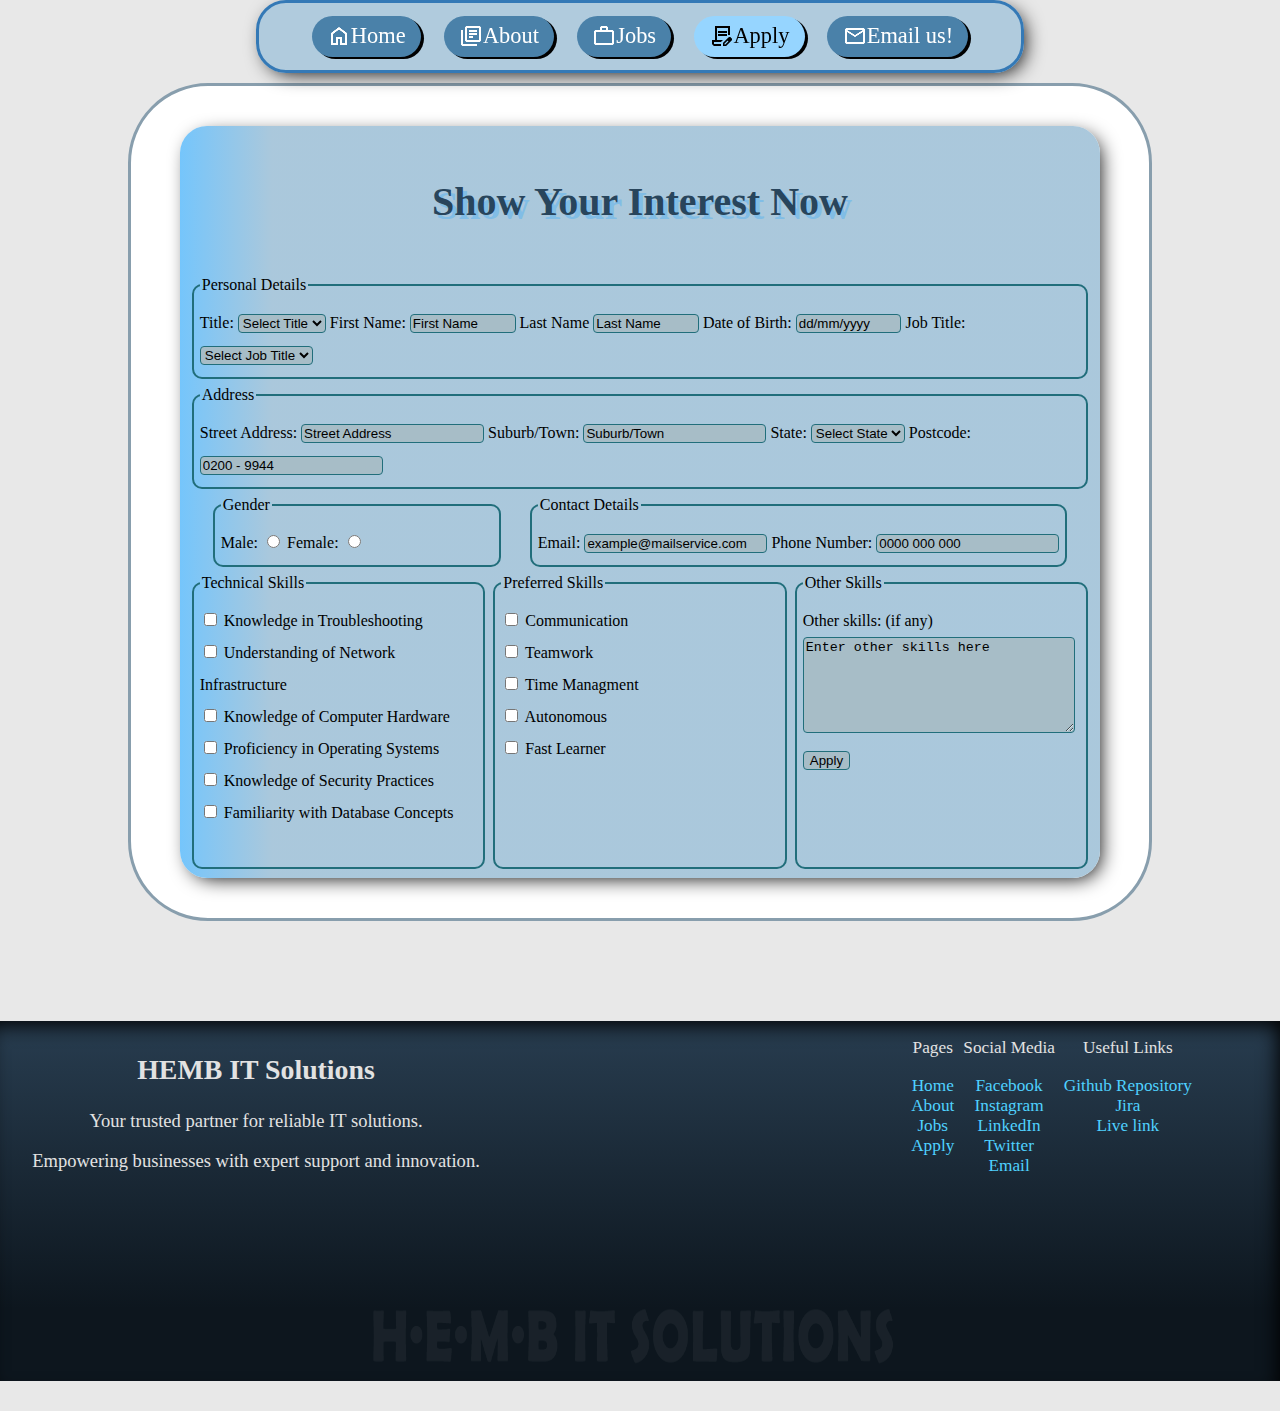
<file: project1/apply.html>
<!-- 
Job Application (apply.html)

This page has a form that allows a potential candidate to register their interest in the advertised
position. HTML5 data validation should be used to check the user’s input.
The form will allow a potential applicant to fill in the following:
Field Format requirement
Job reference number drop down selection including all jobs ref numbers
First name max 20 alpha characters                                                                     xxxxx
Last name max 20 alpha characters                                                                      xxxxx
Date of birth dd/mm/yyyy                                                                               xxxxx
Gender radio inputs grouped using a fieldset and legend                                                xxxxx
Street Address max 40 characters                                                                       xxxxx
Suburb/town max 40 characters                                                                          xxxxx
State drop down selection from                                                                         xxxxx
VIC,NSW,QLD,NT,WA,SA,TAS,ACT                                                                           xxxxx
Postcode exactly 4 digits based on States                                                              xxxxx
Email address validate format with regular expression & patterns                                       xxxxx
Phone number 8 to 12 digits, or spaces                                                                 xxxxx
Required technical list checkbox inputs                                                                xxxxx
Other skills textarea                                                                                  xxxxx
All inputs should have labels. All form values, except the "Other Skills" textarea are ‘required’ or   xxxxx
have a default value (e.g. select and checkbox inputs). The user should not be able to submit the
form if any of these required fields are blank or incorrectly filled.
Data Submission to Server
The form should have a submit button labelled “Apply”. When this button is clicked the name-           xxxxx
values from the associated form should be sent to the server using the post http method. The
server action address is https://mercury.swin.edu.au/it000000/formtest.php. The server will then
just echo back the name value pairs to the client. While nothing will be stored on the server in
this part of the assignment (we will do this in Part 2) this will allow the form submission to be
tested.
-->


<!DOCTYPE html>
<html lang="en">
<head>
    <!-- Meta tages, linking to CSS and fav icon -->
    <title>Apply | HEMB-IT</title>
    <meta name="description" content="HEMB IT Solutions - Apply Page, Application Form">
    <meta name="keywords" content="HEMB, IT, Solutions, Application, Form">
    <meta name="author" content="Henry Bennett, Evan Harrision">
    <meta charset="UTF-8">
    <link rel="stylesheet" href="../styles/styles.css">
    <link rel="icon" type="image/x-icon" href="../images/fav_icon.png">
    <!-- favicon partly generated by ChatGPT
                    was cropped and edited directly from the hero image
                   
                    reason for using GEN AI to create image:
                        (reasons are under hero image)
    -->
    <meta name="viewport" content="width=device-width, initial-scale=1.0">
</head>
<body>

    <!-- Main Navigation -->
    <nav class="main_navigation">
        <!-- Applies to all pages -->
        <a href="../index.html"><img src="../images/home_icon.png" alt="an image of a house icon">Home</a>
        <a href="./about.html"><img src="../images/about_icon.png" alt="an image of a sheet of paper icon">About</a>
        <a href="./jobs.html"><img src="../images/job_icon.png" alt="an image of a brief case icon">Jobs</a>
        <a class="current" href="./apply.html"><img src="../images/apply_icon.png" alt="an image of a pen and paper icon">Apply</a>
        <a href="mailto:hemb.ithelp@gmail.com"><img src="../images/mail_icon.png" alt="an image of a mail icon">Email us!</a>
    </nav>

    <!-- Apply Page -->
    <main id="apply_page">
        <!-- Apply Form -->
        <form id="job_application_form" method="post" action="https://mercury.swin.edu.au/it000000/formtest.php">
            <!-- Div element to style the apply form -->
            <div id="apply_form_container" class="main_section">
                <!-- Header for the apply form -->
                <h1>Show Your Interest Now</h1>
                <!-- Div element to style the personal details fieldset -->
                <div id="container_for_presonal_details">
                    <!-- Personal details fieldset -->
                    <fieldset id="personal_details_fieldset">
                        <legend>Personal Details</legend>
                        <!-- Title Input -->
                        <label for="title">Title:</label>
                        <select name="title" id="title" class="input_background" required>
                            <option value="">Select Title</option>
                            <option value="Mr">Mr</option>
                            <option value="Mrs">Mrs</option>
                            <option value="Ms">Ms</option>
                            <option value="Miss">Miss</option>
                            <option value="Dr">Dr</option>
                        </select>
                        <!-- First Name Input -->
                        <label for="first_name_input">First Name:</label>
                        <input type="text" name="first_name_input" id="first_name_input" class="input_background" placeholder="First Name" pattern="[A-Za-z]{1,20}" required>
                        <!-- Last Name Input -->
                        <label for="last_name_input">Last Name</label>
                        <input type="text" name="last_name_input" id="last_name_input" class="input_background" placeholder="Last Name" pattern="[A-Za-z]{1,20}" required>
                        <!-- Date of Birth Input -->
                        <label for="date">Date of Birth:</label>
                        <input type="text" name="date" id="date" placeholder="dd/mm/yyyy" class="input_background" pattern="[0-9]{1,2}/[0-9]{1,2}/[0-9]{4,4}" required>
                        <!-- Job Reference Number Input -->
                        <label for="job_reference_number">Job Title:</label>
                        <select name="job_reference_number" id="job_reference_number" class="input_background" required>
                            <option value="">Select Job Title</option>
                            <option value="IT300">IT300</option>
                            <option value="IT240">IT240</option>
                            <option value="IT350">IT350</option>
                            <option value="IT090">IT090</option>
                        </select>
                    </fieldset>
                </div>

                <!-- Div element to style the address fieldset -->
                <div id="container_for_address">
                    <!-- Address fieldset -->
                    <fieldset id="address_fieldset">
                        <legend>Address</legend>
                        <!-- Address Input -->
                        <label for="street_address">Street Address:</label>
                        <input type="text" name="street_address" id="street_address" class="input_background" placeholder="Street Address" pattern=".{1,40}" required>
                        <!-- Suburb/Town Input -->
                        <label for="suburb_town">Suburb/Town:</label>
                        <input type="text" name="suburb_town" id="suburb_town" class="input_background" placeholder="Suburb/Town" pattern=".{1,40}" required>
                        <!-- State Input -->
                        <label for="state">State:</label>
                        <select name="state" id="state" class="input_background" required>
                            <option value="">Select State</option>
                            <option value="ACT">ACT</option>
                            <option value="VIC">VIC</option>
                            <option value="NSW">NSW</option>
                            <option value="QLD">QLD</option>
                            <option value="SA">SA</option>
                            <option value="WA">WA</option>
                            <option value="NT">NT</option>
                        </select>
                        <!-- Postcode Input -->
                        <label for="postcode">Postcode:</label>
                        <input type="text" id="postcode" class="input_background" name="postcode" placeholder="0200 - 9944" pattern="0[2-9][0-9]{2}|994[0-4]{1}" required>
                    </fieldset>
                </div>

                <!-- Div element to style the contact and gedner fieldsets -->
                <div id="container_for_contact_details_and_gender">
                    <!-- Gender fieldset -->
                    <fieldset id="gender_fieldset">
                        <legend>Gender</legend>
                        <!-- Gender Input -->
                        <label for="gender_male">Male:</label>
                        <input type="radio" value="Male" name="gender_input" id="gender_male" class="input_background" required>
                        <label for="gender_female">Female:</label>
                        <input type="radio" value="Female" name="gender_input" id="gender_female" class="input_background" required>
                    </fieldset>

                    <!-- Contact details fieldset -->
                    <fieldset id="contact_fieldset">
                        <legend>Contact Details</legend>
                        <!-- Email Input -->
                        <label for="email_input">Email:</label>
                        <input type="text" id="email_input" class="input_background" name="email_input" placeholder="example@mailservice.com" pattern="[a-z0-9._%+\-]+@[a-z0-9.\-]+\.[a-z]{2,}$" required>
                        <!-- Phone number Input -->
                        <label for="phone_number_input">Phone Number:</label>
                        <input type="text" id="phone_number_input" class="input_background" name="phone_number_input" placeholder="0000 000 000" pattern="[0-9\s]{8,12}" required>
                    </fieldset>
                </div>

                <!-- Div element to style the technical, preferred and other skills fieldsets -->
                <div id="container_for_technical_preferred_and_other_skills">
                    <!-- Technical skills fieldset -->
                    <fieldset id="technical_skills_fieldset">
                        <legend>Technical Skills</legend>
                        <!-- Technical skills Checkboxs -->
                        <input type="checkbox" value="Trouble Shooting" name="techinical_skills[]" id="skills_trouble_shooting" class="input_background" required>
                        <label for="skills_trouble_shooting">Knowledge in Troubleshooting</label>
                        <br>
                        <input type="checkbox" value="Networking" name="techinical_skills[]" id="skills_networking" class="input_background" required>
                        <label for="skills_networking">Understanding of Network Infrastructure</label>
                        <br>
                        <input type="checkbox" value="Hardware" name="techinical_skills[]" id="skills_hardware" class="input_background" required>
                        <label for="skills_hardware">Knowledge of Computer Hardware</label>
                        <br>
                        <input type="checkbox" value="Software" name="techinical_skills[]" id="skills_software" class="input_background" required>
                        <label for="skills_software">Proficiency in Operating Systems</label>
                        <br>
                        <input type="checkbox" value="Security" name="techinical_skills[]" id="skills_security" class="input_background" required>
                        <label for="skills_security">Knowledge of Security Practices</label>
                        <br>
                        <input type="checkbox" value="Database Management" name="techinical_skills[]" id="skills_database_management" class="input_background" required>
                        <label for="skills_database_management">Familiarity with Database Concepts</label>
                        <br>
                        <br>
                    </fieldset>

                    <!-- Preferred skills fieldset -->
                    <fieldset id="preferred_skills_fieldset">
                        <legend>Preferred Skills</legend>
                        <!-- Preferred skills Checkboxs -->
                        <input type="checkbox" value="Communication" name="preferred_skills[]" id="skills_communication" class="input_background">
                        <label for="skills_communication">Communication</label>
                        <br>
                        <input type="checkbox" value="Teamwork" name="preferred_skills[]" id="skills_teamwork" class="input_background">
                        <label for="skills_teamwork">Teamwork</label>
                        <br>
                        <input type="checkbox" value="Time Managment" name="preferred_skills[]" id="skills_time_managment" class="input_background">
                        <label for="skills_time_managment">Time Managment</label>
                        <br>
                        <input type="checkbox" value="Autonomous" name="preferred_skills[]" id="skills_autonomous" class="input_background">
                        <label for="skills_autonomous">Autonomous</label>
                        <br>
                        <input type="checkbox" value="Fast Learner" name="preferred_skills[]" id="skills_fast_learner" class="input_background">
                        <label for="skills_fast_learner">Fast Learner</label>
                    </fieldset>

                    <!-- Other skills fieldset -->
                    <fieldset id="other_skills_fieldset">
                        <legend>Other Skills</legend>
                        <!-- Other skills Input -->
                        <label for="other_skills">Other skills: (if any)</label>
                        <br>
                        <textarea name="other_skills" id="other_skills" class="input_background" placeholder="Enter other skills here" cols="20" rows="6"></textarea>
                        <!-- Apply Button -->
                        <input type="submit" value="Apply" class="input_background">
                    </fieldset>
                </div>
            </div>
        </form>
    </main>

    <!-- Footer Section -->
    <footer>
        <div id="footer_company_description">
            <h2>HEMB IT Solutions</h2>
            <p>Your trusted partner for reliable IT solutions.</p>
            <p>Empowering businesses with expert support and innovation.</p>
        </div>

        <div id="footer_empty_row">
            <!-- Create an empty row in the footer grid -->
        </div>

        <!-- Footer Links Section -->
        <div id="footer_links_flex_container">
            <!-- Page Links -->
            <div class="footer_links">
                <p>Pages</p>
                <nav>
                    <a href="../index.html">Home</a>
                    <a href="./about.html">About</a>
                    <a href="./jobs.html">Jobs</a>
                    <a href="./apply.html">Apply</a>
                </nav>
            </div>

            <!-- Social Media Links -->
            <div class="footer_links">
                <p>Social Media</p>
                <nav>
                    <a href="https://www.facebook.com/" target="_blank">Facebook</a>
                    <a href="https://www.instagram.com/" target="_blank">Instagram</a>
                    <a href="https://www.linkedin.com/" target="_blank">LinkedIn</a>
                    <a href="https://www.twitter.com/" target="_blank">Twitter</a>
                    <a href="mailto:hemb.ithelp@gmail.com">Email</a>
                </nav>
            </div>

            <!-- Useful Links (Jira, Github etc) -->
            <div class="footer_links">
                <p>Useful Links</p>
                <nav>
                    <a href="https://github.com/SPUDYBRO/HEMB" target="_blank">Github Repository</a>
                    <a href="https://hemb-it-support.atlassian.net/jira/software/projects/SCRUM/boards/1" target="_blank">Jira</a>
                    <a href="https://spudybro.github.io/HEMB/" target="_blank">Live link</a>
                </nav>
            </div>

            <!-- Footer Image -->
            <div id="footer_image">
                <img src="../images/footer_image.png" alt="text saying 'HEMB IT Solutions'">
            </div>
        </div>
    </footer>
</body>
</html>
</file>
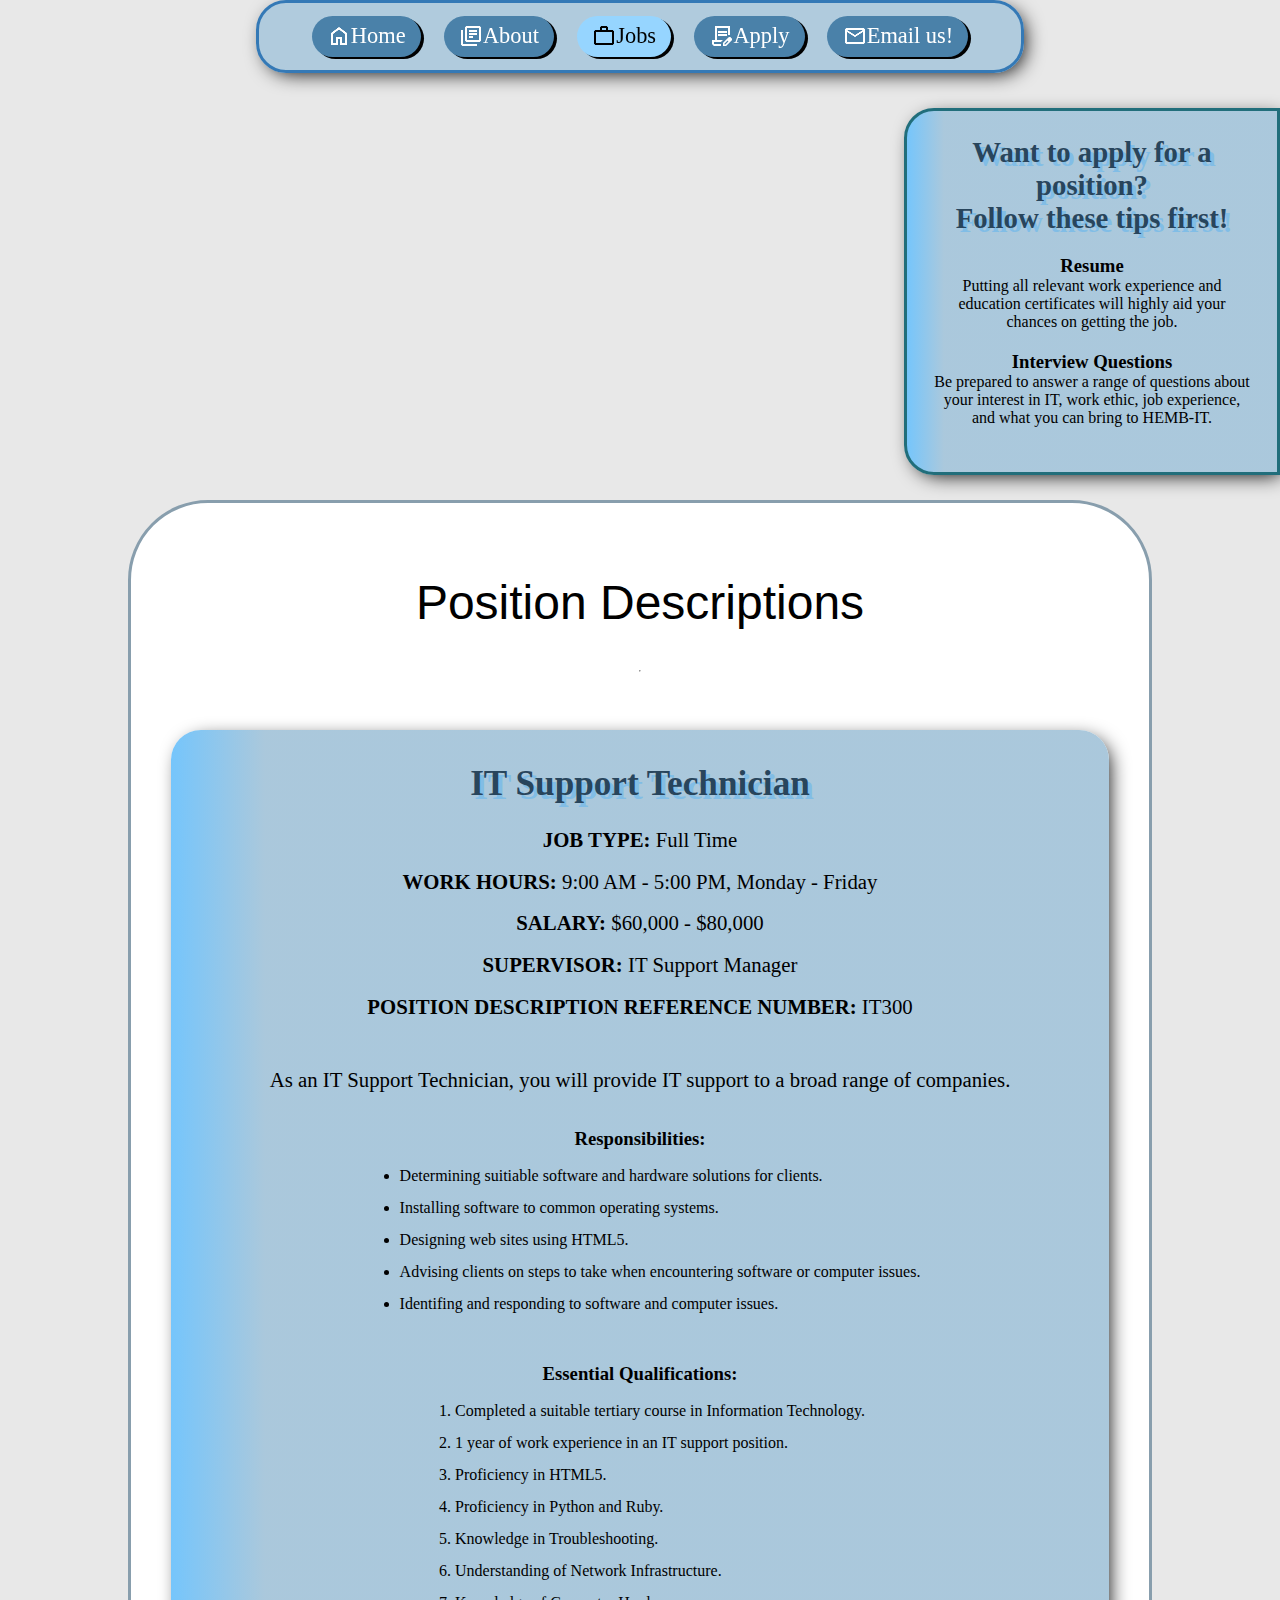
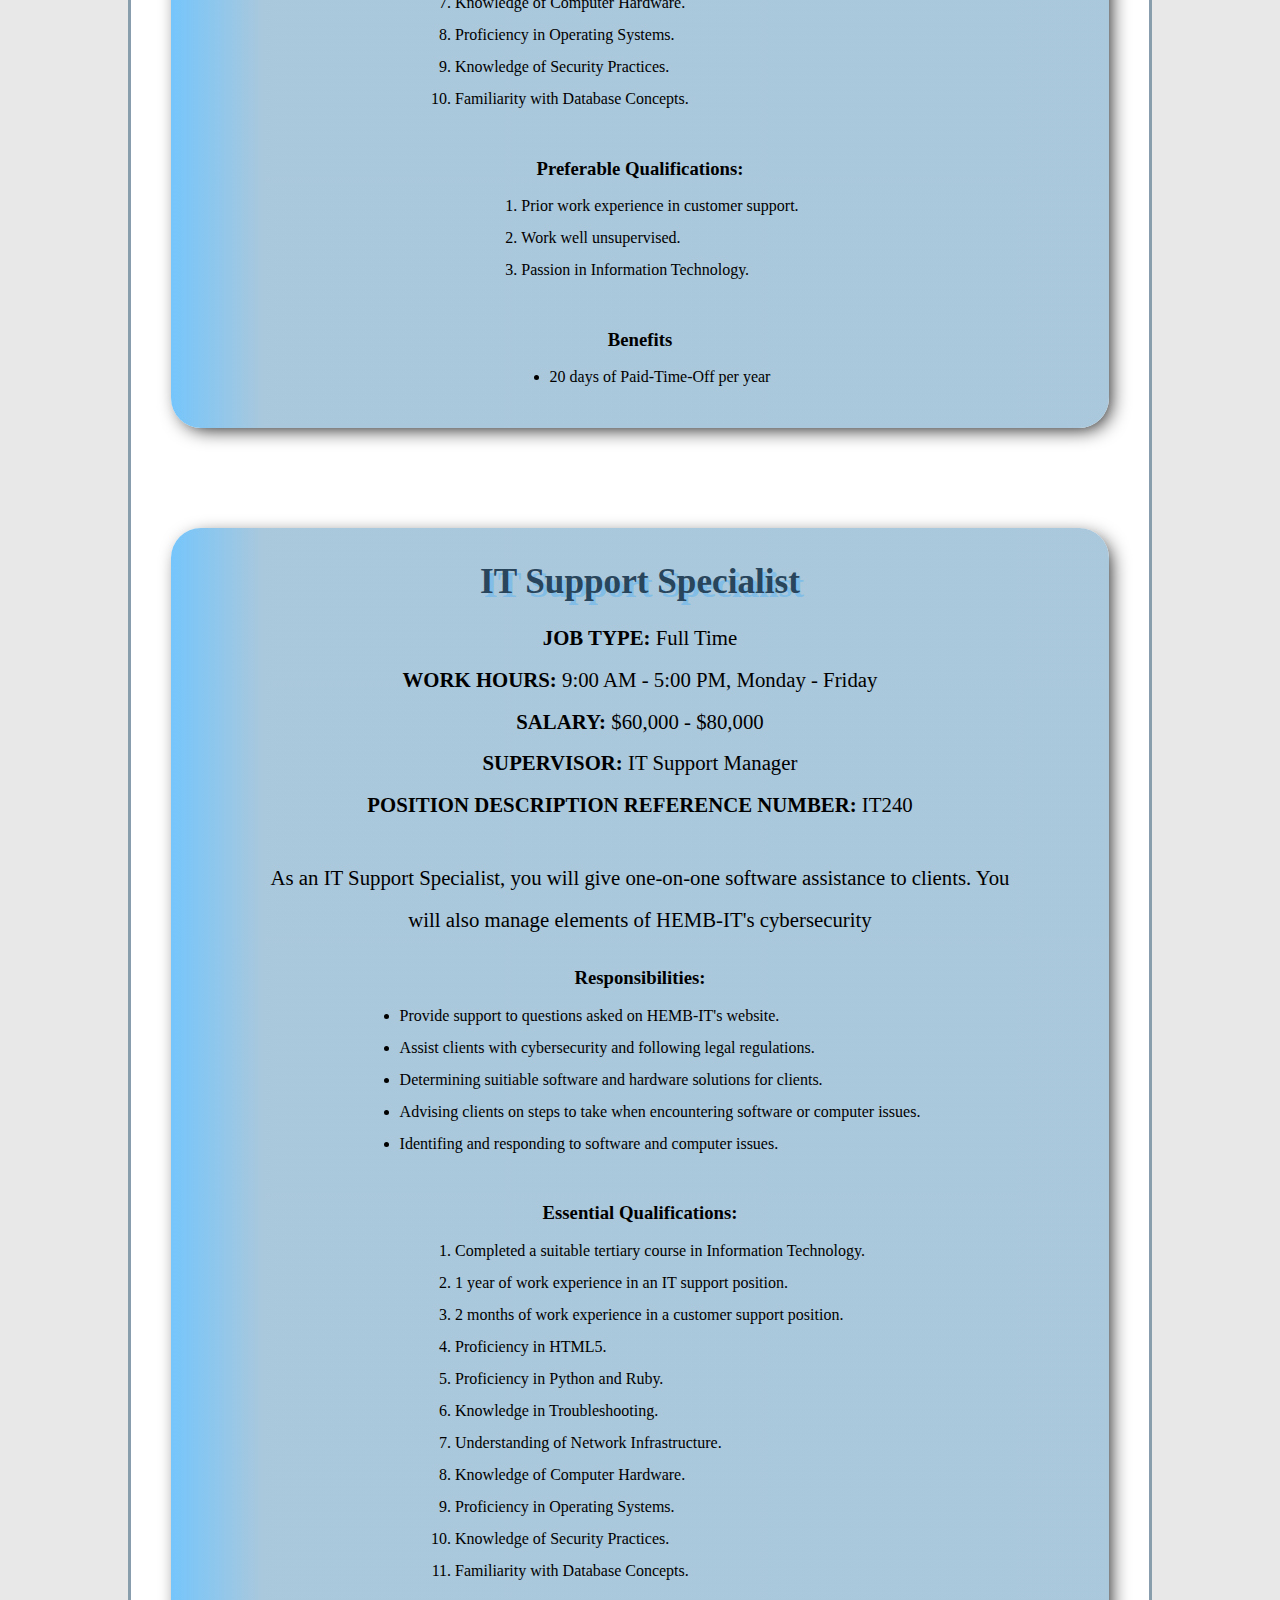
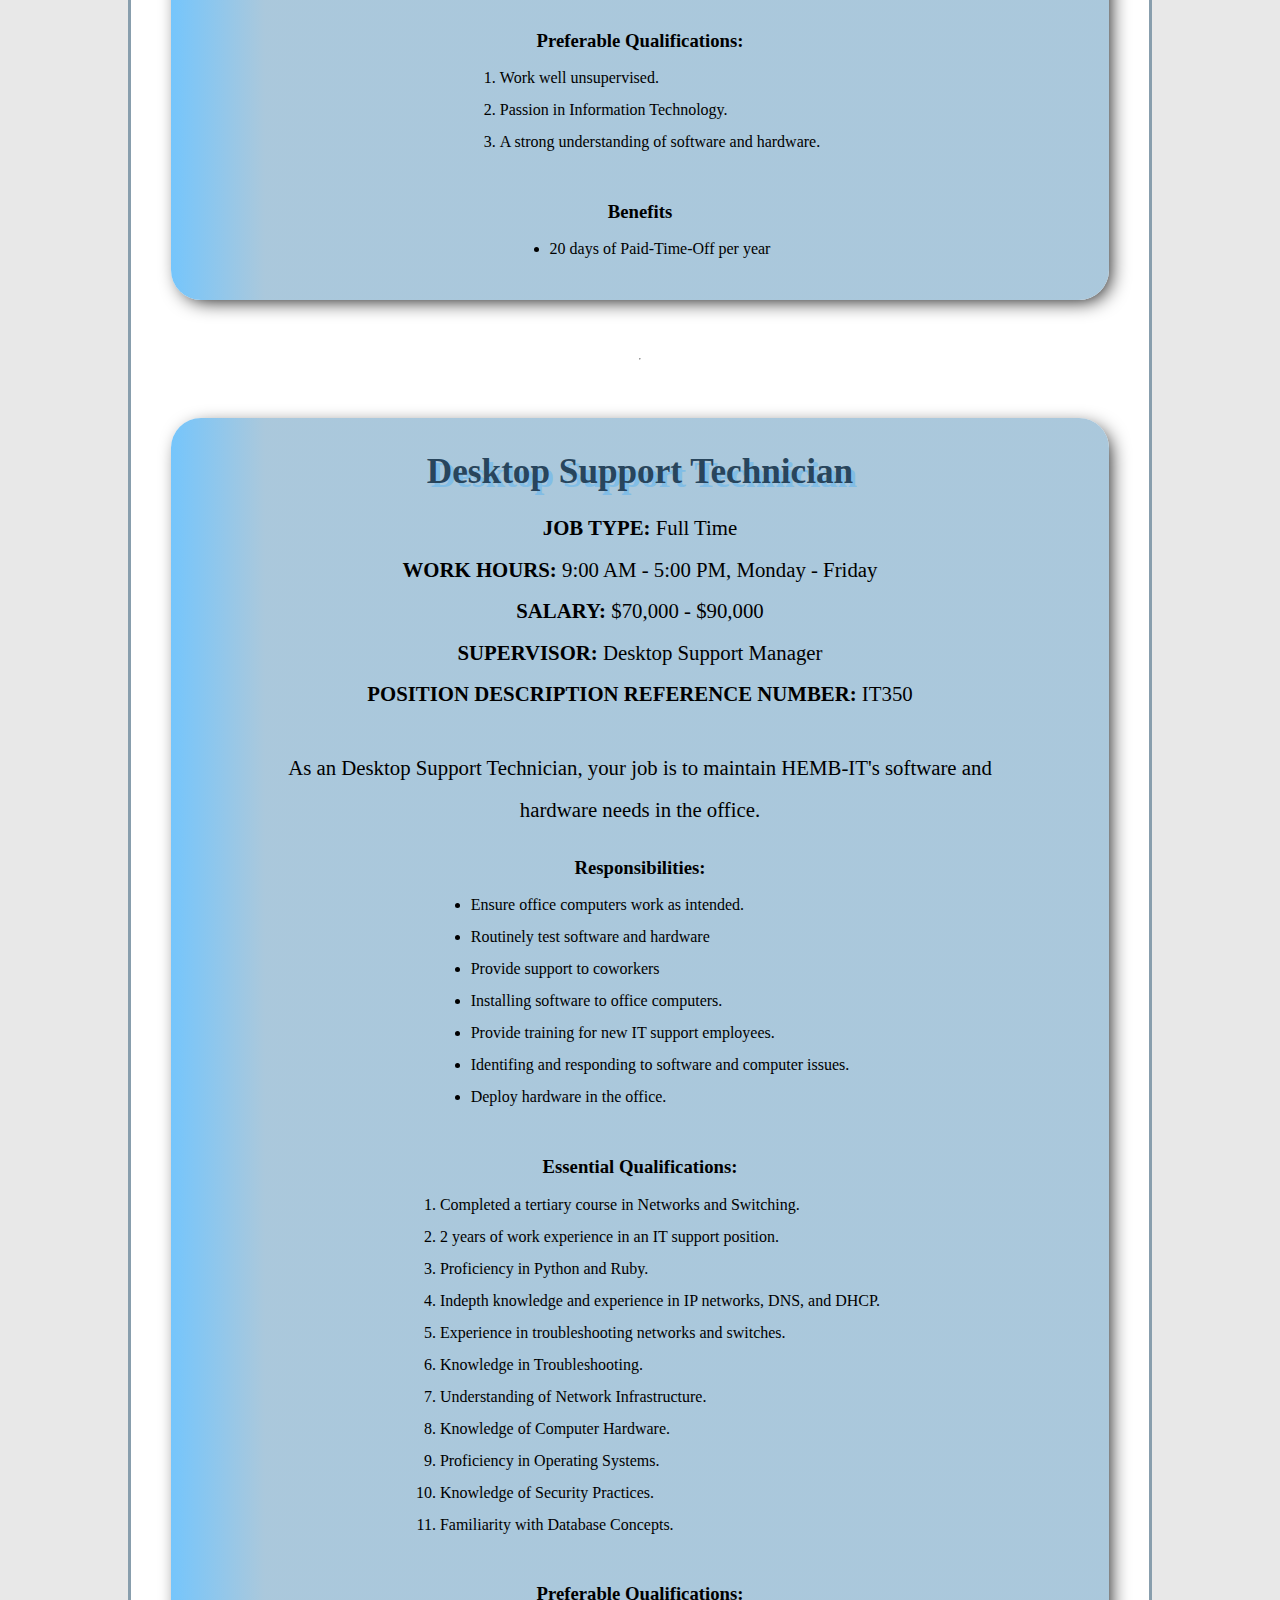
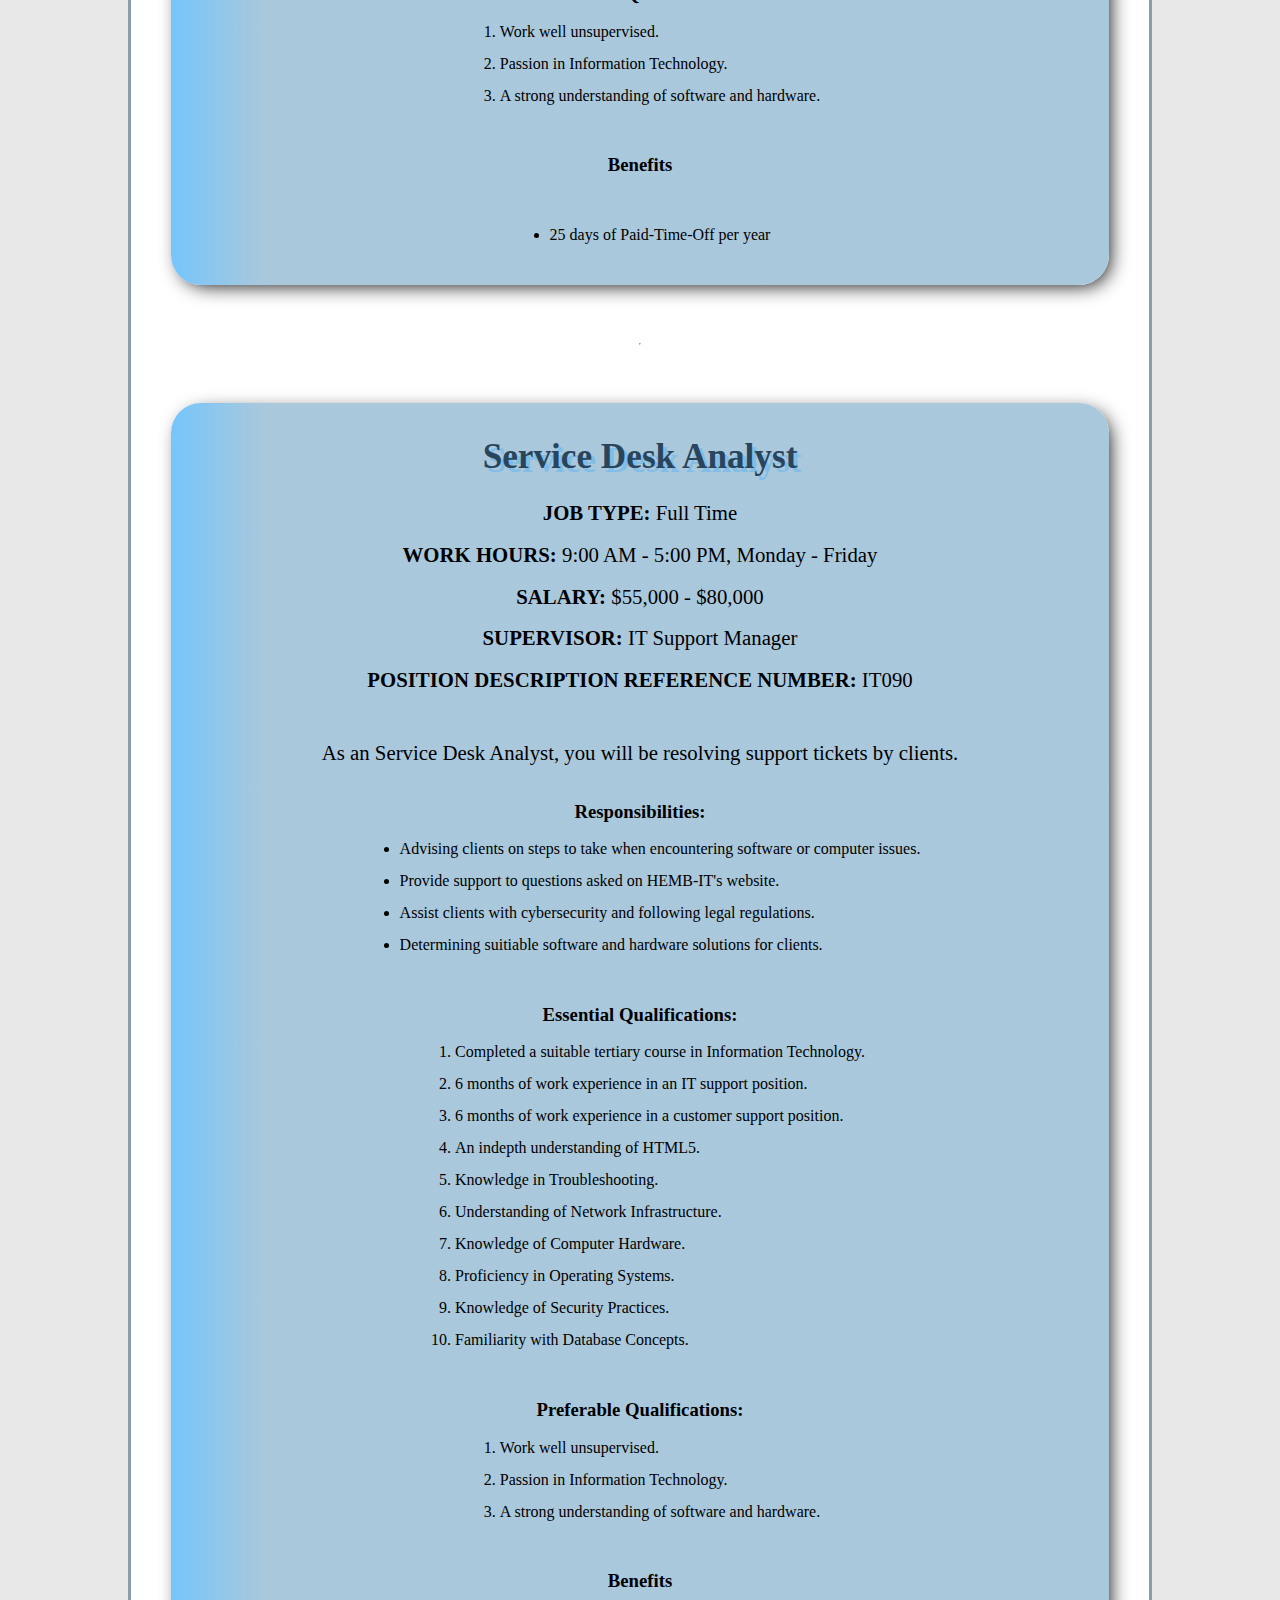
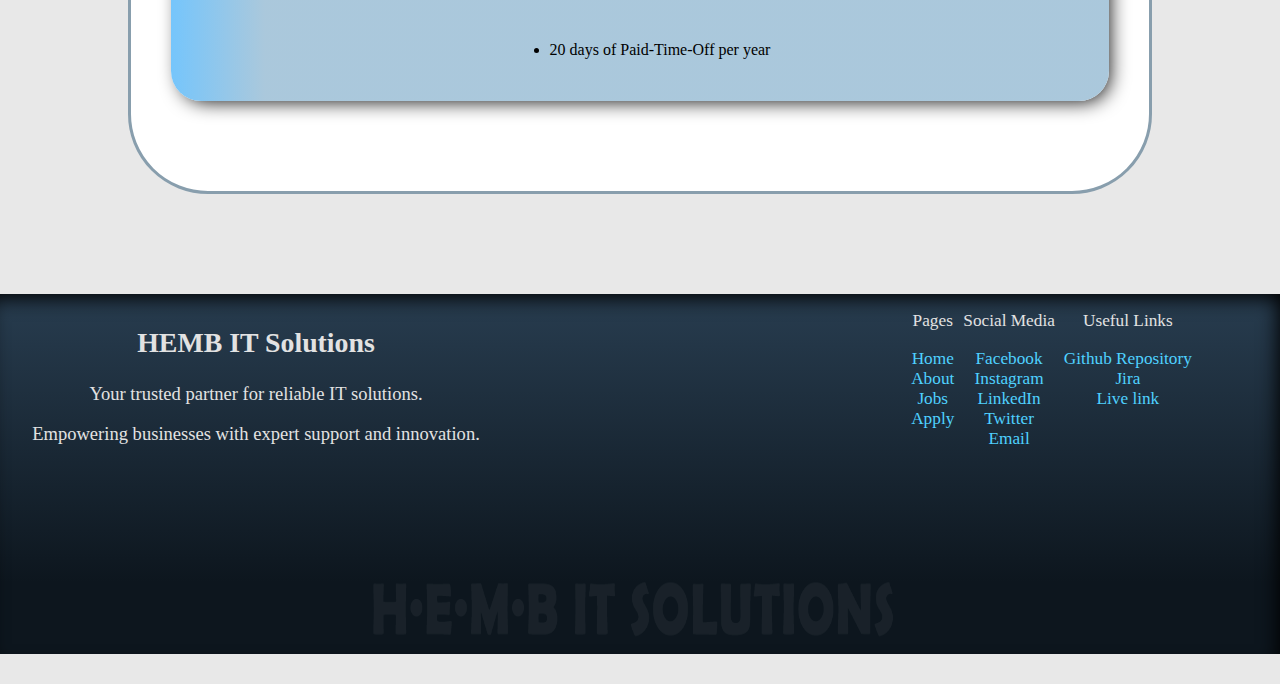
<file: project1/jobs.html>
<!DOCTYPE html>
<html lang="en">


    <head>
        <title>Positions | HEMB-IT</title> <!-- Meta data -->
        <meta name="description" content="HEMB IT Solutions - Job Page - Position Descriptions">
        <meta name="keywords" content="HEMB, IT, Solutions - Job Page, Position Descriptions, 
        IT Support, IT Support Technician, IT Support Specialist, Desktop Support Technician, Service Desk Analyst">
        <meta name="author" content="Michael Sharpley, Evan Harrision, Henry Bennett">
        <meta charset="UTF-8">
        <link rel="stylesheet" href="../styles/styles.css">
        <link rel="icon" type="image/x-icon" href="../images/fav_icon.png">
        <!-- favicon partly generated by ChatGPT
             was cropped and edited directly from the hero image
             
             reason for using GEN AI to create image:
                 (reasons are under hero image)
        -->
        <meta name="viewport" content="width=device-width, initial-scale=1.0">
    </head>
    <body>
        

        <!-- Main Navigation -->
        <nav class="main_navigation">
            <!-- Applies to all pages -->
            <a href="../index.html"><img src="../images/home_icon.png" alt="an image of a house icon">Home</a>
            <a href="./about.html"><img src="../images/about_icon.png" alt="an image of a sheet of paper icon">About</a>
            <a class="current" href="./jobs.html"><img src="../images/job_icon.png" alt="an image of a brief case icon">Jobs</a>
            <a href="./apply.html"><img src="../images/apply_icon.png" alt="an image of a pen and paper icon">Apply</a>
            <a href="mailto:hemb.ithelp@gmail.com"><img src="../images/mail_icon.png" alt="an image of a mail icon">Email us!</a>
        </nav>


        <!-- Aside -->
        <aside id="jobs_page_aside" class="main_section">
            <h2>Want to apply for a position?<br> Follow these tips first!</h2>
            <div>
                <h3>Resume</h3>
                <p>Putting all relevant work experience and education certificates will highly aid your chances on getting the job.</p>
            </div>
            <div>
                <h3>Interview Questions</h3>
                <p>Be prepared to answer a range of questions about your interest in IT, work ethic, job experience, and what you can bring to HEMB-IT.</p>
            </div>
        </aside>


        <main id="jobs_main">
            
            <h1>Position Descriptions</h1>
            <!-- Source: https://www.zippia.com/employer/how-to-write-a-job-description/  -->
            <hr>


            <!-- JOB 1 / IT Support Technician -->
            <section class="main_section jobs_section">                 
                <h2>IT Support Technician</h2>
                <p><strong>JOB TYPE:</strong> Full Time</p>
                <p><strong>WORK HOURS:</strong> 9:00 AM - 5:00 PM, Monday - Friday</p>
                <p><strong>SALARY:</strong> $60,000 - $80,000</p>
                <p><strong>SUPERVISOR:</strong> IT Support Manager</p>
                <p><strong>POSITION DESCRIPTION REFERENCE NUMBER:</strong> IT300</p>
                <br>
                <p>As an IT Support Technician, you will provide IT support to a broad range of companies.</p>
                <!-- Source: https://www.jobsandskills.gov.au/data/occupation-and-industry-profiles/occupations/3131-ict-support-technicians  -->
                <!-- Source: https://itology.com/uncategorized/it-support-specialist-vs-it-technician-the-crucial-differences/  -->
                <!-- Source: https://www.seek.com.au/it-support-technician-jobs/in-All-Melbourne-VIC  -->
                <!-- Source: https://www.open.edu.au/advice/careers/it-computer-science/it-support-technician -->
                
                <!-- JOB 1 / Responsibilities -->
                <div>
                    <h3>Responsibilities:</h3>
                    <ul>
                        <li>Determining suitiable software and hardware solutions for clients.</li>
                        <li>Installing software to common operating systems.</li>
                        <li>Designing web sites using HTML5.</li>
                        <li>Advising clients on steps to take when encountering software or computer issues.</li>
                        <li>Identifing and responding to software and computer issues.</li>
                    </ul>
                </div>

                <!-- JOB 1 / Essential Qualifications -->
                <div>
                    <h3>Essential Qualifications:</h3>
                    <ol>
                        <li>Completed a suitable tertiary course in Information Technology.</li>
                        <!-- Source: https://www.seek.com.au/it-support-technician-jobs/in-All-Melbourne-VIC  -->
                        <li>1 year of work experience in an IT support position.</li>
                        <li>Proficiency in HTML5.</li>
                        <li>Proficiency in Python and Ruby.</li>
                        <li>Knowledge in Troubleshooting.</li>
                        <li>Understanding of Network Infrastructure.</li>
                        <li>Knowledge of Computer Hardware.</li>
                        <li>Proficiency in Operating Systems.</li>
                        <li>Knowledge of Security Practices.</li>
                        <li>Familiarity with Database Concepts.</li>
                    </ol>
                </div>

                <!-- JOB 1 / Preferable Qualifications -->
                <div>
                    <h3>Preferable Qualifications:</h3>
                    <ol>
                        <li>Prior work experience in customer support.</li>
                        <li>Work well unsupervised.</li>
                        <li>Passion in Information Technology.</li>
                    </ol>
                </div>

                <!-- JOB 1 / Benefits -->
                <div>
                    <h3>Benefits</h3>
                    <ul>
                        <li>20 days of Paid-Time-Off per year</li>
                        <!-- Source: https://www.fairwork.gov.au/leave/annual-leave -->
                    </ul>
                </div>
            </section>


            <!-- JOB 2 / IT Support Specialist -->
            <section class="main_section jobs_section"> 
                <h2>IT Support Specialist</h2>
                <p><strong>JOB TYPE:</strong> Full Time</p>
                <p><strong>WORK HOURS:</strong> 9:00 AM - 5:00 PM, Monday - Friday</p>
                <p><strong>SALARY:</strong> $60,000 - $80,000</p>
                <p><strong>SUPERVISOR:</strong> IT Support Manager</p>
                <p><strong>POSITION DESCRIPTION REFERENCE NUMBER:</strong> IT240</p>
                <br>
                <p>As an IT Support Specialist, you will give one-on-one software assistance to clients. You will also manage elements of HEMB-IT's cybersecurity</p>
                <!-- Source: https://itology.com/uncategorized/it-support-specialist-vs-it-technician-the-crucial-differences/  -->
                <!-- Source: https://www.seek.com.au/it-support-technician-jobs/in-All-Melbourne-VIC  -->
                
                <!-- JOB 2 / Responsibilities -->
                <div>
                    <h3>Responsibilities:</h3>
                    <ul>
                        <li>Provide support to questions asked on HEMB-IT's website.</li>
                        <li>Assist clients with cybersecurity and following legal regulations.</li>
                        <li>Determining suitiable software and hardware solutions for clients.</li>
                        <li>Advising clients on steps to take when encountering software or computer issues.</li>
                        <li>Identifing and responding to software and computer issues.</li>
                    </ul>
                </div>

                <!-- JOB 2 / Essential Qualifications -->
                <div>
                    <h3>Essential Qualifications:</h3>
                    <ol>
                        <li>Completed a suitable tertiary course in Information Technology.</li>
                        <!-- Source: https://www.seek.com.au/it-support-technician-jobs/in-All-Melbourne-VIC  -->
                        <li>1 year of work experience in an IT support position.</li>
                        <li>2 months of work experience in a customer support position.</li>
                        <li>Proficiency in HTML5.</li>
                        <li>Proficiency in Python and Ruby.</li>
                        <li>Knowledge in Troubleshooting.</li>
                        <li>Understanding of Network Infrastructure.</li>
                        <li>Knowledge of Computer Hardware.</li>
                        <li>Proficiency in Operating Systems.</li>
                        <li>Knowledge of Security Practices.</li>
                        <li>Familiarity with Database Concepts.</li>
                    </ol>
                </div>

                <!-- JOB 2 / Preferable Qualifications -->
                <div>
                    <h3>Preferable Qualifications:</h3>
                    <ol>
                        <li>Work well unsupervised.</li>
                        <li>Passion in Information Technology.</li>
                        <li>A strong understanding of software and hardware.</li>
                    </ol>
                </div>

                <!-- JOB 2 / Benefits -->
                <div>
                    <h3>Benefits</h3>
                    <ul>
                        <li>20 days of Paid-Time-Off per year</li>
                        <!-- Source: https://www.fairwork.gov.au/leave/annual-leave -->
                    </ul>
                </div>
            </section>
            <hr>


            <!-- JOB 3 / Desktop Support Technician -->
            <section class="main_section jobs_section"> 
                <h2>Desktop Support Technician</h2>
                <p><strong>JOB TYPE:</strong> Full Time</p>
                <p><strong>WORK HOURS:</strong> 9:00 AM - 5:00 PM, Monday - Friday</p>
                <p><strong>SALARY:</strong> $70,000 - $90,000</p>
                <p><strong>SUPERVISOR:</strong> Desktop Support Manager</p>
                <p><strong>POSITION DESCRIPTION REFERENCE NUMBER:</strong> IT350</p>
                <br>
                <p>As an Desktop Support Technician, your job is to maintain HEMB-IT's software and hardware needs in the office.</p>
                <!-- Source: https://www.seek.com.au/it-support-technician-jobs/in-All-Melbourne-VIC  -->

                <!-- JOB 3 / Responsibilities -->
                <div>
                    <h3>Responsibilities:</h3>
                    <ul>
                        <li>Ensure office computers work as intended.</li>
                        <li>Routinely test software and hardware </li>
                        <li>Provide support to coworkers </li>
                        <li>Installing software to office computers.</li>
                        <li>Provide training for new IT support employees.</li>
                        <li>Identifing and responding to software and computer issues.</li>
                        <li>Deploy hardware in the office.</li>
                    </ul>
                </div>

                <!-- JOB 3 / Essential Qualifications -->
                <div>
                    <h3>Essential Qualifications:</h3>
                    <ol>
                        <li>Completed a tertiary course in Networks and Switching.</li>
                        <!-- Source: https://www.seek.com.au/it-support-technician-jobs/in-All-Melbourne-VIC  -->
                        <!-- Source: https://www.tesla.com/careers/search/job/desktop-support-technician-237553 -->
                        <li>2 years of work experience in an IT support position.</li>
                        <li>Proficiency in Python and Ruby.</li>
                        <li>Indepth knowledge and experience in IP networks, DNS, and DHCP.</li>
                        <li>Experience in troubleshooting networks and switches.</li>
                        <li>Knowledge in Troubleshooting.</li>
                        <li>Understanding of Network Infrastructure.</li>
                        <li>Knowledge of Computer Hardware.</li>
                        <li>Proficiency in Operating Systems.</li>
                        <li>Knowledge of Security Practices.</li>
                        <li>Familiarity with Database Concepts.</li>
                    </ol>
                </div>

                <!-- JOB 3 / Preferable Qualifications -->
                <div>
                    <h3>Preferable Qualifications:</h3>
                    <ol>
                        <li>Work well unsupervised.</li>
                        <li>Passion in Information Technology.</li>
                        <li>A strong understanding of software and hardware.</li>
                    </ol>
                </div>

                <!-- JOB 3 / Benefits -->
                <h3>Benefits</h3>
                <ul>
                    <li>25 days of Paid-Time-Off per year</li>
                    <!-- Source: https://www.fairwork.gov.au/leave/annual-leave -->
                </ul>
            </section>
            <hr>


            <!-- JOB 4 / Service Desk Analyst -->
            <section class="main_section jobs_section">
                <h2>Service Desk Analyst</h2>
                <p><strong>JOB TYPE:</strong> Full Time</p>
                <p><strong>WORK HOURS:</strong> 9:00 AM - 5:00 PM, Monday - Friday</p>
                <p><strong>SALARY:</strong> $55,000 - $80,000</p>
                <!-- Source: https://au.indeed.com/q-service-desk-analyst-l-melbourne-vic-jobs.html?vjk=82f84d8b81617b4c -->
                <!-- Source: https://www.seek.com.au/career-advice/role/service-desk-analyst -->
                <!-- Source: https://au.indeed.com/career-advice/finding-a-job/what-does-a-desktop-support-technician-do -->
                <p><strong>SUPERVISOR:</strong> IT Support Manager</p>
                <p><strong>POSITION DESCRIPTION REFERENCE NUMBER:</strong> IT090</p>
                <br>
                <p>As an Service Desk Analyst, you will be resolving support tickets by clients.</p>
                <!-- Source: https://www.seek.com.au/it-support-technician-jobs/in-All-Melbourne-VIC  -->
                <!-- Source: https://www.seek.com.au/career-advice/role/service-desk-analyst -->
                <!-- Source: https://au.indeed.com/career-advice/finding-a-job/what-does-a-desktop-support-technician-do -->
                
                <!-- JOB 4 / Responsibilities -->
                <div>
                    <h3>Responsibilities:</h3>
                    <ul>
                        <li>Advising clients on steps to take when encountering software or computer issues.</li>
                        <li>Provide support to questions asked on HEMB-IT's website.</li>
                        <li>Assist clients with cybersecurity and following legal regulations.</li>
                        <li>Determining suitiable software and hardware solutions for clients.</li>
                    </ul>
                </div>

                <!-- JOB 4 / Essential Qualifications -->
                <div>
                    <h3>Essential Qualifications:</h3>
                    <ol>
                        <li>Completed a suitable tertiary course in Information Technology.</li>
                        <!-- Source: https://www.seek.com.au/it-support-technician-jobs/in-All-Melbourne-VIC  -->
                        <li>6 months of work experience in an IT support position.</li>
                        <li>6 months of work experience in a customer support position.</li>
                        <li>An indepth understanding of HTML5.</li>
                        <li>Knowledge in Troubleshooting.</li>
                        <li>Understanding of Network Infrastructure.</li>
                        <li>Knowledge of Computer Hardware.</li>
                        <li>Proficiency in Operating Systems.</li>
                        <li>Knowledge of Security Practices.</li>
                        <li>Familiarity with Database Concepts.</li>
                    </ol>
                </div>

                <!-- JOB 4 / Preferable Qualifications -->
                <div>
                    <h3>Preferable Qualifications:</h3>
                    <ol>
                        <li>Work well unsupervised.</li>
                        <li>Passion in Information Technology.</li>
                        <li>A strong understanding of software and hardware.</li>
                    </ol>
                </div>

                <!-- JOB 4 / Benefits -->
                <h3>Benefits</h3>
                <ul>
                    <li>20 days of Paid-Time-Off per year</li>
                    <!-- Source: https://www.fairwork.gov.au/leave/annual-leave -->
                </ul>
            </section>

        </main>


        <!-- Footer -->
        <footer>
            <div id="footer_company_description">
                <h2>HEMB IT Solutions</h2>
                <p>Your trusted partner for reliable IT solutions.</p>
                <p>Empowering businesses with expert support and innovation.</p>
            </div>

            <div id="footer_empty_row">
                <!-- Create an empty row in the footer grid -->
            </div>

            <div id="footer_links_flex_container">
                <div class="footer_links">
                    <p>Pages</p>
                    <nav>
                        <a href="../index.html">Home</a>
                        <a href="./about.html">About</a>
                        <a href="./jobs.html">Jobs</a>
                        <a href="./apply.html">Apply</a>
                    </nav>
                </div>

                <div class="footer_links">
                    <p>Social Media</p>
                    <nav>
                        <a href="https://www.facebook.com/" target="_blank">Facebook</a>
                        <a href="https://www.instagram.com/" target="_blank">Instagram</a>
                        <a href="https://www.linkedin.com/" target="_blank">LinkedIn</a>
                        <a href="https://www.twitter.com/" target="_blank">Twitter</a>
                        <a href="mailto:hemb.ithelp@gmail.com">Email</a>
                    </nav>
                </div>

                <div class="footer_links">
                    <p>Useful Links</p>
                    <nav>
                        <a href="https://github.com/SPUDYBRO/HEMB" target="_blank">Github Repository</a>
                        <a href="https://hemb-it-support.atlassian.net/jira/software/projects/SCRUM/boards/1" target="_blank">Jira</a>
                        <a href="https://spudybro.github.io/HEMB/" target="_blank">Live link</a>
                    </nav>
                </div>

                <div id="footer_image">
                    <img src="../images/footer_image.png" alt="text saying 'HEMB IT Solutions'">
                </div>
            </div>
        </footer>
    </body>
</html>
</file>
<file: styles/styles.css>
/*



How to read and write this CSS file


indent the code to show where it starts and ends. for example:

/ Page the file relates to /

    #example_element_1{
        style: value;
    }
    #example_element_2{
        style: value;
    }


/ another page /

    #example_element_3{
        style: value;
    }
    #example_element_4{
        style: value;
    }


this way we can see which elements are related to which page. which will make it easier to read and write the code
between multiple people.

you can also intent further to explain a certain area of code, for example:

    #example_element_1{
        style: value;
    }
    #example_element_2{
        style: value;
    }
    
    / this code is focused on something specific /
        #example_element_3{
            style: value;
        }
        #example_element_4{
            style: value;
        }
    
    #example_element_5{
        style: value;
    }

*/


* {
    box-sizing: border-box;
    /* generated by chatgpt as a fix to the body not covering the screen when reaching the size 430px
    i didn't know how to fix it and after a couple of chats with gpt it gave me this after i explain to it that it might be the fact that
    its setting the width of the object and then adding padding making it bigger then what its suppose to be
    so when i set main to 100% it was actually 100% + padding which made it overflow the screen (atleast that what i think is happening)
    no prompt was used as I gave it code, and had multiple chats. really it was me who figrued out the problem and gpt just gave me the solution*/
  }
  

/* Declaring global scale variables by using :root */
:root {
    /* to make another variable follow the format
    --var_name: value; */

    
    --background_color: rgb(232, 232, 232);

    --legend_and_input_color: rgb(33, 110, 123);
    --input_background_color: rgb(167, 189, 199);

    --hero_image_background: url('./images/hero_image.png'); /* note that this is a `background-image` */

    --nav_background_color: rgba(170, 200, 220, 0.9);

    --nav_text_color: rgb(255, 255, 255);
    --nav_hover_text_color: rgb(0, 0, 0);
    --nav_active_text_color: rgb(0, 0, 0);

    --nav_button_color: rgb(74, 129, 169);
    --nav_button_hover_color: rgb(247, 248, 250);
    --nav_active_button_color: rgb(150 213 255);
    --nav_border_color: rgb(52, 121, 182);
    --nav_element_gap: 3%;

    --link_text_color: rgb(44, 75, 255);
    --link_text_color_hover: rgb(38, 47, 100);

    --footer_link_color: #4fd1ff;
    --footer_link_color_hover: #01f8c3;

    --content_background_color: rgba(170, 200, 220, 0.9);
    --content_background_gradient_color: rgba(111, 197, 255, 0.9);

    /*note that most values are going to be blank/ placeholders for actual styles*/
}



/* General styling
This is for styling every single page */

    body {
        /* Styling the entire body of all pages */
        background-color: var(--background_color);

        margin: 0px; /* removes the default margin */
        min-width: 248px;
        position: relative;
        overflow-x: hidden;
    }
    
    main {
        /* styles for all main content elements */
        
        width: 80%;
        padding: 40px;
        margin: 0px auto;
        background-color: #fff;
        border: 3px solid rgb(136, 158, 173);
        border-radius: 80px;


        line-height: 2;
    }

    


    /* Main navigation styling; Note: values should be changed from the variables not from here */
        .main_navigation {
            width: 60%;
            margin: -30px auto 40px auto;
            padding: 1% 0px;
            background-color: var(--nav_background_color);
            position: sticky;
            top: 0;

            /* border */
            border: 3px solid var(--nav_border_color);
            border-radius: 30px;

            /* flex styles */
            display: flex;
            justify-content: center;
            gap: var(--nav_element_gap);

            box-shadow: 5px 5px 20px -5px black;

            z-index: 10;
        }

        .main_navigation a {
            display: flex;
            align-items: center;
            vertical-align: middle;
            text-decoration: none;
            color: var(--nav_text_color);
            background-color: var(--nav_button_color);
            border-radius: 50px;
            transition: background-color 0.3s ease, color 0.3s ease, transform 0.3s ease, box-shadow 0.3s ease;
            font-size: calc(1em + 0.5vw);
            padding: 1% 2%; 
            box-shadow: 3px 2px 0px 0px black;
        }

        .main_navigation a.current {
            background-color: var(--nav_active_button_color);
            color: var(--nav_active_text_color);
        }

        .main_navigation a:hover {
            color: var(--nav_hover_text_color);
            background-color: var(--nav_button_hover_color);
            transform: translateY(2px) translateX(3px);
            box-shadow: inset 1px 2px 0px 0px black;
        }

        .main_navigation img {
            filter: invert(100%);
        }

        .main_navigation a.current > img {
            filter: invert(0%);
        }
        .main_navigation a:hover > img {
            filter: invert(0%);
        }
        


    /* Footer styling, this will be basic for now but will carry all important links*/
        footer {
            display: grid;
            position: static;
            bottom: 0;
            background-image: linear-gradient(to bottom, rgb(40, 61, 80), rgb(13 22 30)80%), url(./images/hero_image.png);
            height: 40vh;
            grid-template-columns: 40% 25% 35%;
            text-align: center;
            color: #e2e2e2;
            margin-top: 100px;
            width: 100%;
            box-shadow: inset -7px 9px 20px -5px black;
        }
        #footer_links_flex_container {
            display: flex;
            flex-direction: row;
            justify-content: center;
            gap: 2%;
            width: 100%;
            height: 100%;
        }
        #footer_company_description {
            padding: 2%;
            font-size: calc(1em + 0.2vw);
        }
        .footer_links {
            font-size: calc(1em + 0.1vw);
        }
        .footer_links nav {
            display: flex;
            justify-content: center;
            flex-direction: column;
            gap: 2%;
        }
        .footer_links a {
            text-decoration: none;
            color: var(--footer_link_color);
            transition: color 0.3s ease, text-decoration 0.3s ease;
        }
        .footer_links a:hover {
            color: var(--footer_link_color_hover);
            text-decoration: underline;
        }

        #footer_image img {
            position: absolute;
            bottom: 0px;
            left: 0px;
            opacity: 0.05;
            width: 99vw;
            height: 10vh;
            z-index: 2;
        }






    /* Section styling */

        .main_section {
            width: 85%;
            margin: 0px auto;
            padding: 2% 0px;
            background-color: var(--nav_background_color);
            background-image: linear-gradient(to left, var(--content_background_color)90%, var(--content_background_gradient_color));
            border-radius: 30px;
            box-shadow: 5px 5px 20px -5px black;
            text-align: center;
        }

        .main_section > h2 {
            font-size: 2.2em;
            color: rgb(40, 69, 92);
            text-shadow: 4px 4px 0px rgb(129, 189, 230);
            margin: 0px;
        }

        .main_section > p {
            font-size: 1.3em;
            margin: 0px;
            width: 80%;
            text-align: center;
            margin: 0px auto;
        }

        .main_section > a {
            display: inline-block;
            margin-top: 15px;
            text-decoration: none;
            color: white;
            background-color: var(--nav_button_color);
            padding: 10px 20px;
            border-radius: 30px;
            font-size: 1.2em;
            font-weight: bold;
            transition: background-color 0.3s ease, transform 0.3s ease, color 0.3s ease, box-shadow 0.3s ease, color 0.3s ease;
            box-shadow: 0px 4px 6px rgba(0, 0, 0, 0.1);
        }

        .main_section a:hover {
            background-color: var(--nav_button_hover_color);
            color: black;
            transform: translateY(-5px);
            box-shadow: 0px 5px 3px rgba(0, 0, 0, 0.6);
        }



        /* Responsive design for small width devices */

            
                



/* index.html styling (only put things relevant to index here) */
    
    #index_main {
        display: flex;
        flex-direction: column;
        align-items: center;
        justify-content: space-around;
    }

    .index_section {
        margin: 50px 0px;
    }

    #hero_img {
        /* Basic styling for the hero image (giant img the user sees when they first load in) */

        position: relative;


        width: 100%;
        height: 90vh;
        min-width: 100%;
        min-height: 90vh;

        background-image: var(--hero_image_background);
        /* Background generated by ChatGPT
            Prompt provided:
            "create me a hero image for my website hero image, with a modern simplistic feel for the website
            1. IT Support company
            2. A man in a suit
            3. light theme
            4. abstract or something"

            reason for using GEN AI to create image:
                1. our team does not have the graphic design skills to create a hero image
                2. our team does not have the time to create a hero image
                3. our team does not have the budget to pay someone to create a hero image
        */



        background-position: center;
        background-repeat: no-repeat;
        background-size: cover;


        box-shadow: inset 0px -2px 20px -5px black
    }

    #hero_text {
        position: absolute;
        top: 20%;
        left: 28%;
        transform: translate(-50%, -50%);
        text-align: center;
    }
    #hero_text h1{
        font-size: calc(2em + 2vw);
        color: rgb(40, 69, 92);
        text-shadow: 5px 5px 4px rgb(129, 189, 230);
        margin: 0px;
    }
    #hero_text p{
        font-size: calc(0.3em + 1vw);
        color: rgb(40, 69, 92);
        text-shadow: 5px 5px 4px rgb(129, 189, 230);
    }

/* About_Us.html styling */

    /* About Us - Title / What We Do Content */

    /* Width of Screen Text */

    #About_Main {
        width: 85%;
        margin: 0px auto;
    }

    
    /* Removes default spacing */
    #About_Main dd {
        margin: 0px;
    }

    /* Creates a gradient in the content background */
    #employee_info {
        background-color: var(--nav_background_color);
        padding: 6px;
        background-image: linear-gradient(to left, var(--content_background_color) 90%, var(--content_background_gradient_color));
        border-radius: 30px;
        box-shadow: 5px 5px 20px -5px black;
        text-align: center;
    }

    /* Aligns #about_us_heading to the center */
    #about_us_heading {
        text-align: center;
        padding: 7px;
    }

    /* Adds an underline to the #employee_info text */
    .title_image > h3 {
        text-decoration: underline;
    }

    /* Puts .individual_employee content in an eastern facing row for styling */
    .individual_employee {
        display: flex;
        flex-direction: row;
    }

    /* Changes width for content to size and setup flex-direction: row*/
    .individual_employee > h3 {
        width: 100%;
    }

    /* Changes width for content to size and setup flex-direction: row*/
    .individual_employee > ul {
        width: 25%
    }

    /* Changes width for content to size and setup flex-direction: row*/
    .individual_employee > p {
        width: 63%
    }

    /* Setups image height and width for all individual photos */
    .individual_employee_photos {
        width: 140px;
        height: 140px;
    }

    /* Setups horizontal flex container */
    .title_image_and_list_flex_container {
        display: flex;
        flex-direction: row;
        width: 45%;
    }

    /* Adds a line to the right of title_images using the border for styling. */
    .title_image {
        border-right: 1px solid black;
        padding-right: 10px;
        display: inline-block;
    }

    /* Changes width and height of group photo */
    #Group_Photo {
        width: 300px;
        height: 215px;
    }



/* Jobs Page styling by Evan for Micheal (delegated task) */

    #jobs_main {
        display: flex;
        flex-direction: column;
        align-items: center;
    }

    #jobs_page_aside {
        width: 25%;
        border: 3px solid var(--legend_and_input_color);
        padding: 25px;
        margin: 25px 0px;
        border-bottom-right-radius: 0px;
        border-top-right-radius: 0px;
        background-color: var(--nav_background_color);
        float: right;
        text-align: center;
        box-sizing: content-box;
    }

    #jobs_main > h1 {
        font: 3em 'Arial', sans-serif;
    }

    #jobs_page_aside > h2 {
        font-size: 1.8em;
        margin-bottom: 20px;
    }

    #jobs_page_aside div > p,
    #jobs_page_aside div > h3 {
        margin: 0px;
    }

    #jobs_page_aside div {
        margin-bottom: 20px;
    }

    .jobs_section {
        display: flex;
        flex-direction: column;
        align-items: center;
        margin: 50px 0px;
        width: 100%;
    }

    .jobs_section div > h3 {
        margin-bottom: 3px;
    }

    .jobs_section div > ul, 
    .jobs_section div > ol {
        width: fit-content;
        text-align: left;
        margin-top: 3px;
    }

    


/* Apply Page Styling */

    /* Sets the base styling of the whole apply.html page. */

        /* center the apply page h1 tag. */
        #apply_page h1 {
            text-align: center;
        }

        /* Sets the fieldsets border and color in the apply.html page. */
        #apply_page fieldset {
            border: 2px solid var(--legend_and_input_color);
            border-radius: 10px;
        }

        /* Sets the border of the input, select and textarea inputs in the apply.html page. */
        #apply_page input, select, textarea {
            border: 1.5px solid var(--legend_and_input_color);
            border-radius: 4px;
        }

        /* Sets the background color of all inputs (input, select, etc.) in the apply.html page. */
        .input_background {
            background-color: var(--input_background_color);
        } 

        /* Sets the background color of all checkboxs once ticked. */
        .input_background {
            accent-color: var(--input_background_color);
        } 

        /* Sets the color of the placeholders in the apply.html page to black. */
        #apply_page input::placeholder, textarea::placeholder {
            color: black;
        }

        /* Sets the size and positioning of the form. */
        #apply_form_container {
            border-radius: 3vh;
            margin: auto;
            padding: 1%;
            height: 80%;
            width: 98%;
            text-align: left;
        }

        /* Sets the style and size of the <h1> tag in the apply.html page. */
        #apply_form_container > h1 {
            text-shadow: 4px 4px 0px rgb(129, 189, 230);
            color: rgb(40, 69, 92);
            text-align: center;
            font-size: 2.5em;
        }

        /* Allows for the contact and gender fieldsets to be side by side 
        along with the technical skills, preferred skills and other 
        skills fieldsets to be side by side as well in the apply.html page. */
        #container_for_contact_details_and_gender,
        #container_for_technical_preferred_and_other_skills {
            justify-content: space-evenly;
            display: flex;
            width: 100%;
            gap: 4px;
            
        }

        /* Keeps the personal, address, contact and gender fieldsets inside of the apply form in 
        the apply.html page. */
        #personal_details_fieldset,
        #address_fieldset,
        #contact_fieldset, 
        #gender_fieldset {
            flex-direction: row;
            flex-wrap: wrap;
            padding: 6px;
        }

        /* Sets the attributes the technical and preferred skills filedsets 
        so that they can be side by side in the apply.html page. */
        #technical_skills_fieldset,
        #preferred_skills_fieldset {
            display: inline-block;
            width: fit-content;
            text-align: left;
            padding: 6px;
            width: 100%;
        }

        /* Sets the attributes the other skills filedset in the apply.html page. */
        #other_skills_fieldset {
            display: inline-block;
            overflow-x: hidden;
            width: fit-content;
            padding: 6px;
            width: 100%;
        }  

        /* Sets the width of the inputs of the apply form in the apply.html page. */
        #personal_details_fieldset input{
            width: 12%;
        }
           
        /* Sets the width of the gender fieldset in the apply.html page. */
        #gender_fieldset {   
            width: 32vh;
        }

        /* Sets the width of the other skills textarea in the apply.html page. */
        #other_skills_fieldset textarea {
            width: 98%;
        }


    



/*scalability for the entire website*/

    @media (max-width: 1000px) {
        /* styles for the main navigation across all pages */
            .main_navigation {
                width: 100%;
            }

            .main_navigation a {
                flex: 0 0 auto;
            }
    }

    @media (max-width: 900px) {

        /* apply page styles */
            #apply_page input::placeholder, select, textarea::placeholder, label {
                font-size: 0.8em; 
            }
            #container_for_personal_details,
            #container_for_address_details,
            #container_for_technical_preferred_and_other_skills {
                flex-direction: row;
                flex-wrap: wrap;
                display: flex;
            }
            #personal_details_fieldset select,
            #address_fieldset select {
                width: 98%;
            }
            #personal_details_fieldset input,
            #address_fieldset input,
            #contact_fieldset input {
                width: 96%;
            }
            #gender_fieldset {
                width: 20vh;
            }
            #technical_skills_fieldset, 
            #preferred_skills_fieldset, 
            #other_skills_fieldset {
                width: 100%;
            }
    }

    @media (max-width: 845px) {
        /* footer style across all pages */
            footer {
                grid-template-columns: 40% 10% 50%;
            }
    }

    @media (max-width: 800px) {

        /* about page styles */
            #employee_info {
                margin: 0px;
                width: 100%;
            }
            .title_image_and_list_flex_container {
                width: 100%;
                align-items: center;
                justify-content: center;
            }

            .individual_employee > p{
                width: 90%;
            }
            
            .individual_employee {
                flex-direction: column;
                align-items: center;
                width: 100%;
            }

    }

    @media (max-width: 600px) {

        /* hero image for the index style */
            #hero_img {
                min-height: 0px;
                height: 60vh;
                font-size: larger;
            }
            #hero_text > p {
                font-size: medium;
            }
        
        /* footer styles across all pages */
            footer {
                grid-template-columns: 100%;
                height: 50vh;
            }
            #footer_empty_row {
                display: none;
            }
            #footer_company_description > h2, #footer_company_description > p {
                margin: 3px 0px;
            }

        /* Main navigation styles for all pages */
            .main_navigation {
                width: 90%;
                flex-direction: column;
                align-items: center;
                gap: 0px;
                overflow-x: hidden;
            }
            .main_navigation a {
                width: 100%;
                justify-content: center;
            }
    }

    @media (max-width: 480px) {

        /* about page styles */
            .title_image_and_list_flex_container {
                flex-direction: column;
                border-bottom: 1px solid black;
            }
            .title_image {
                border-right: none;
            }
            #Group_Photo {
                width: 100%;
                height: 100%;
            }

    }

    @media (max-width: 430px) {
        /* styling for the entirety of the Main elements across all pages */
            main {
                width: 100%;
                padding: 20px 20px;
                border-radius: 25px;
            }
    }

    @media (max-width: 400px) {
        /* hero image styling for index page */ 
            #hero_img {
                min-height: 0px;
                height: 50vh;
                font-size: medium;
            }
            #hero_text > p {
                font-size: small;
            }
        
        /* jobs page styling */
            #jobs_page_aside > h2 {
                font-size: 1em;
            }
            #jobs_page_aside div > p,
            #jobs_page_aside div > h3 {
                font-size: smaller;
            }

            #jobs_main h1{
                font-size: 2em;
            }
            .jobs_section h2{
                font-size: 1.5em;
            }
            .jobs_section h3 {
                font-size: small;
            }
            .jobs_section p, ul, ol{
                font-size: smaller;
            }
    }

    @media (max-width: 340px) {
        /* hero image style for index */
            #hero_img {
                min-height: 0px;
                height: 40vh;
            }
            #hero_text {
                top: 0%;
                left: 0%;
                transform: translate(0%, 0%);
                background-color: rgba(78, 78, 78, 0.438);
            }
    }

























/*

5. CSS Requirements
No style markup should be included in your HTML file.
The pages in your website must be styled with CSS and have a consistent ‘look and feel’, particularly
common elements such as menus, headers and footers. While the emphasis is this assignment is on
the appropriate application of techniques rather than graphic design, your pages should follow
basic usability / accessibility principles, e.g. distinguishable foreground and background colours, and
font readability, etc.
Create your own design and implement it using one single external stylesheet that applies to all
your Web pages. This file should be named styles.css and placed in a styles folder. The stylesheet
should style the common elements on all your web pages, and address the following specific style
requirements.
1. Comments: The CSS should include comments at the beginning of the CSS file to identify
author and purpose. Individual line comments should be used as necessary to explain
particular styles and explain where they are applied.
2. Selectors: All the following CSS Selectors should be used appropriately at some point in this
assignment:
• element, #id, .class, grouping, contextual
• pseudo class, pseudo element
3. Menu: The menu should have its own set of styles applied. Use a background colour.
4. Index Page: Demonstrated the following specific CSS rules on the index.html page:
• display a background graphic.
5. Position Descriptions Page: Demonstrated the following specific CSS rules on the jobs.html
page:
• <h1> elements should have their font variant, size and family etc. set using the
short-hand font property.
• The <aside> should be 25% of the width of page and float to the right.
• The <aside> should have a coloured border with an appropriate margin and
padding.
• The footer should cover the full width of the page the footer text should be in a
small font and centred in the footer.
6. About Page: Demonstrated the following specific CSS rules on the about.html page:
• Style the student IDs on the right side of the page.
• The photo should be styled with a single border using the short-hand border-
property, and the figure should be floated to the right of the page.
• <table> should be centred within the section, headings in bold, table cells with a
background colour specified in hexadecimal format with some hover effect.
7. All pages: should have a fluid layout (the page should “Reflow” on page resize).
8. Apply.html: must have a display factor (e.g., flex or grid), use margin and padding, with
inputs, labels and button styling.
Other CSS selecto rs and p r o p e r t ie s can be used as necessary and appropriate for the
presentation
Do not include any proprietary CSS mark-up, such as –moz- or –webkit etc.
Hint: CSS validators will validate against a particular version of CSS e.g. CSS2.1 or 3. This assignment
should be valid CSS2.1 or CSS3. Make sure that you are checking your CSS using the correct version
of the validator. For example, if you include CSS3 markup and validate as CSS2.1 it will show errors.
(Best to pre-set the version in the Web Developer tools – see the note on Blackboard).

*/
</file>
<file: style/styles.css>
/*



How to read and write this CSS file


indent the code to show where it starts and ends. for example:

/ Page the file relates to /

    #example_element_1{
        style: value;
    }
    #example_element_2{
        style: value;
    }


/ another page /

    #example_element_3{
        style: value;
    }
    #example_element_4{
        style: value;
    }


this way we can see which elements are related to which page. which will make it easier to read and write the code
between multiple people.

you can also intent further to explain a certain area of code, for example:

    #example_element_1{
        style: value;
    }
    #example_element_2{
        style: value;
    }
    
    / this code is focused on something specific /
        #example_element_3{
            style: value;
        }
        #example_element_4{
            style: value;
        }
    
    #example_element_5{
        style: value;
    }

*/







/* Declaring global scale variables by using :root */
:root {
    /* to make another variable follow the format
    --var_name: value; */

    
    --background_color: rgb(232, 232, 232);

    --legend_and_input_color: rgb(33, 110, 123);
    --input_background_color: rgb(167, 189, 199);

    --hero_image_background: url('./images/hero_image.png'); /* note that this is a `background-image` */

    --nav_background_color: rgba(170, 200, 220, 0.9);

    --nav_text_color: rgb(255, 255, 255);
    --nav_hover_text_color: rgb(0, 0, 0);
    --nav_active_text_color: rgb(0, 0, 0);

    --nav_button_color: rgb(74, 129, 169);
    --nav_button_hover_color: rgb(247, 248, 250);
    --nav_active_button_color: rgb(150 213 255);
    --nav_border_color: rgb(52, 121, 182);
    --nav_element_gap: 3%;

    --link_text_color: rgb(44, 75, 255);
    --link_text_color_hover: rgb(38, 47, 100);

    --footer_link_color: #4fd1ff;
    --footer_link_color_hover: #01f8c3;

    --content_background_color: rgba(170, 200, 220, 0.9);
    --content_background_gradient_color: rgba(111, 197, 255, 0.9);

    /*note that most values are going to be blank/ placeholders for actual styles*/
}



/* General styling
This is for styling every single page */

    body {
        /* Styling the entire body of all pages */
        background-color: var(--background_color);

        margin: 0px; /* removes the default margin */
        min-width: 248px;
        position: relative;
        overflow-x: hidden;
    }

    main {
        /* styles for all main content elements */

        width: 80%;
        padding: 40px;
        margin: 0px auto;
        background-color: #fff;
        border: 3px solid rgb(136, 158, 173);
        border-radius: 80px;

    }


    /* Main navigation styling; Note: values should be changed from the variables not from here */
        .main_navigation {
            width: 30%;
            min-width: 500px;
            margin: -30px auto 40px auto;
            padding: 1% 0px;
            background-color: var(--nav_background_color);
            position: sticky;
            top: 0;

            /* border */
            border: 3px solid var(--nav_border_color);
            border-radius: 30px;

            /* flex styles */
            display: flex;
            justify-content: center;
            gap: var(--nav_element_gap);

            box-shadow: 5px 5px 20px -5px black;

            z-index: 10;
        }

        .main_navigation a {
            text-decoration: none;
            color: var(--nav_text_color);
            background-color: var(--nav_button_color);
            border-radius: 50px;
            transition: background-color 0.3s ease, color 0.3s ease, transform 0.3s ease, box-shadow 0.3s ease;
            font-size: calc(1em + 0.5vw);
            padding: 1% 2%; 
            box-shadow: 3px 2px 0px 0px black;
        }

        .main_navigation a.current {
            background-color: var(--nav_active_button_color);
            color: var(--nav_active_text_color);
        }

        .main_navigation a:hover {
            color: var(--nav_hover_text_color);
            background-color: var(--nav_button_hover_color);
            transform: translateY(2px) translateX(3px);
            box-shadow: 0px 0px 0px 0px black;
        }
        


    /* Footer styling, this will be basic for now but will carry all important links*/
        footer {
            display: grid;
            position: static;
            bottom: 0;
            background-image: linear-gradient(to bottom, rgb(40, 61, 80), rgb(13 22 30)80%), url(./images/hero_image.png);
            height: 40vh;
            grid-template-columns: 40% 25% 35%;
            text-align: center;
            color: #e2e2e2;
            margin-top: 100px;
            width: 100%;
            box-shadow: inset -7px 9px 20px -5px black;
        }
        #footer_links_flex_container {
            display: flex;
            flex-direction: row;
            justify-content: center;
            gap: 2%;
            width: 100%;
            height: 100%;
        }
        #footer_company_description {
            padding: 2%;
            font-size: calc(1em + 0.2vw);
        }
        .footer_links {
            font-size: calc(1em + 0.1vw);
        }
        .footer_links nav {
            display: flex;
            justify-content: center;
            flex-direction: column;
            gap: 2%;
        }
        .footer_links a {
            text-decoration: none;
            color: var(--footer_link_color);
            transition: color 0.3s ease, text-decoration 0.3s ease;
        }
        .footer_links a:hover {
            color: var(--footer_link_color_hover);
            text-decoration: underline;
        }

        #footer_image img {
            position: absolute;
            bottom: 0px;
            left: 0px;
            opacity: 0.05;
            width: 99vw;
            height: 10vh;
            z-index: 2;
        }


        /* Responsive design for small width devices */

            /* Main navigation for small devices */
                @media (max-width: 600px) {
                    .main_navigation {
                        min-width: 20px;
                        width: 80%;
                        overflow-x: auto;
                        flex-wrap: nowrap;
                        justify-content: flex-start;
                        padding: 10px;
                        scrollbar-width: thin;
                    }
                
                    .main_navigation a {
                        flex: 0 0 auto;
                    }
                }
        
            /* Footer for small devices */
                @media (max-width: 845px) {
                    footer {
                        grid-template-columns: 40% 10% 50%;
                    }
                }
                @media (max-width: 600px) {
                    footer {
                        grid-template-columns: 100%;
                        height: 50vh;
                    }
                    #footer_empty_row {
                        display: none;
                    }
                    #footer_company_description > h2, #footer_company_description > p {
                        margin: 3px 0px;
                    }
                }
                



/* index.html styling (only put things relevant to index here) */
    
    #index_main {
        display: flex;
        flex-direction: column;
      
        justify-content: space-around;
    }

    #hero_img {
        /* Basic styling for the hero image (giant img the user sees when they first load in) */

        position: relative;


        width: 100%;
        height: 90vh;
        min-width: 100%;
        min-height: 90vh;

        background-image: var(--hero_image_background);
        /* Background generated by ChatGPT
            Prompt provided:
            "create me a hero image for my website hero image, with a modern simplistic feel for the website
            1. IT Support company
            2. A man in a suit
            3. light theme
            4. abstract or something"

            reason for using GEN AI to create image:
                1. our team does not have the graphic design skills to create a hero image
                2. our team does not have the time to create a hero image
                3. our team does not have the budget to pay someone to create a hero image
        */



        background-position: center;
        background-repeat: no-repeat;
        background-size: cover;


        box-shadow: inset 0px -2px 20px -5px black
    }

    #hero_text {
        position: absolute;
        top: 20%;
        left: 28%;
        transform: translate(-50%, -50%);
        text-align: center;
    }
    #hero_text h1{
        font-size: calc(2em + 2vw);
        color: rgb(40, 69, 92);
        text-shadow: 5px 5px 4px rgb(129, 189, 230);
        margin: 0px;
    }
    #hero_text p{
        font-size: calc(0.3em + 1vw);
        color: rgb(40, 69, 92);
        text-shadow: 5px 5px 4px rgb(129, 189, 230);
    }


    .index_content {
        width: 85%;
        margin: 0px auto;
        padding: 2% 0px;
        background-color: var(--nav_background_color);
        background-image: linear-gradient(to left, var(--content_background_color)90%, var(--content_background_gradient_color));
        border-radius: 30px;
        box-shadow: 5px 5px 20px -5px black;
        text-align: center;
    }

    .index_content h2 {
        font-size: 2.2em;
        color: rgb(40, 69, 92);
        text-shadow: 4px 4px 0px rgb(129, 189, 230);
        margin: 0px;
    }
    .index_content p {
        font-size: 1.3em;
        margin: 0px;
        width: 80%;
        text-align: center;
        margin: 0px auto;
    }
    .index_content a {
        display: inline-block;
        margin-top: 15px;
        text-decoration: none;
        color: white;
        background-color: var(--nav_button_color);
        padding: 10px 20px;
        border-radius: 30px;
        font-size: 1.2em;
        font-weight: bold;
        transition: background-color 0.3s ease, transform 0.3s ease, color 0.3s ease, box-shadow 0.3s ease, color 0.3s ease;
        box-shadow: 0px 4px 6px rgba(0, 0, 0, 0.1);
    }

    .index_content a:hover {
        background-color: var(--nav_button_hover_color);
        color: black;
        transform: translateY(-5px);
        box-shadow: 0px 5px 3px rgba(0, 0, 0, 0.6);
    }
    


/* About_Us.html styling */

    /* main {
        width: %70 
    } */

    /* Line Breaks */

    /* About Us - Title / What We Do Content */

    #About_Main {
        width: 85%;
        margin: 0px auto;
    }

    #about_us_heading {
        text-align: center;
        padding: 7px;
    }

    #employee_info h3 {
        text-decoration: underline;
    }

    .individual_employee {
        display: flex;
        flex-direction: row;

    }

    .individual_employee > h3 {
        width: 13%;
    }

    .individual_employee > ul {
        width: 37%
    }

    .individual_employee > p {
        width: 50%
    }


/* Jobs Page styling by Michael Sharpley */


    #jobs_page_aside {
        width: 25%;
        border: 3px solid var(--legend_and_input_color);
        padding: 1% 0px;
        background-color: var(--nav_background_color);

        position: absolute;
        bottom: 45vh;
        right: 5%;
    }


/*

5. Position Descriptions Page: Demonstrated the following specific CSS rules on the jobs.html
page:
• <h1> elements should have their font variant, size and family etc. set using the
short-hand font property.
• The <aside> should be 25% of the width of page and float to the right.
• The <aside> should have a coloured border with an appropriate margin and
padding.
• The footer should cover the full width of the page the footer text should be in a
small font and centred in the footer.

/ Page the file relates to /

    #example_element_1{
        style: value;
    }
    #example_element_2{
        style: value;
    }


/ another page /

    #example_element_3{
        style: value;
    }
    #example_element_4{
        style: value;
    }


this way we can see which elements are related to which page. which will make it easier to read and write the code
between multiple people.

you can also intent further to explain a certain area of code, for example:

    #example_element_1{
        style: value;
    }
    #example_element_2{
        style: value;
    }
    
    / this code is focused on something specific /
        #example_element_3{
            style: value;
        }
        #example_element_4{
            style: value;
        }
    
    #example_element_5{
        style: value;
    }

*/    


/* Apply Page Styling */

    /* Defines the base color theme for the job page (May incorporate this theme across all pages with group approval. */

        #apply_Page h1 {
            text-align: center;
        }

        #apply_Page fieldset {
            border: 2px solid var(--legend_and_input_color);
            border-radius: 10px;
        }

        #apply_Page input, select, textarea {
            border: 1.5px solid var(--legend_and_input_color);
            border-radius: 4px;
        }

        .input_Background {
            background-color: var(--input_background_color);
        } 

        .input_Background {
            accent-color: var(--input_background_color);
        } 

        #apply_Page input::placeholder, textarea::placeholder {
            color: black;
        }

        #apply_Form_Container {
            background-image: linear-gradient(to left, var(--content_background_color)90%, var(--content_background_gradient_color));
            background-color: var(--nav_background_color);
            box-shadow: 5px 5px 20px -5px black;
            border-radius: 3vh;
            margin: auto;
            padding: 1%;
            height: 80%;
            width: 98%;
        }


    /* Putting the Personal Details fieldset tag 
        into a container so that it can be spaced evenly in the form */
        #container_For_Presonal_Details {
            width: 100%;
            justify-content: space-evenly;
            display: flex;
            gap: 4px;
        }

        #personal_Details_Legend {
            width: 100%;
            display: inline-block;
            padding: 6px;
        }

        #personal_Details_Legend input{
            width: 12%;
        }


    /* Putting the Details fieldset tag 
        into a container so that it can be spaced evenly in the form */
        #container_For_Address {
            width: 100%;
            justify-content: space-evenly;
            display: flex;
            gap: 4px;
        }

        #address_Legend {
            display: inline-block;
            width: fit-content;
            padding: 6px;
            width: 100%;
        }
    

    /* Putting the contact and preffered skills fieldset
        tags into a container so that they can be side by side */
        #container_For_Contact_Details_And_Gender {
            width: 100%;
            justify-content: space-evenly;
            display: flex;
            gap: 4px;
        }

        #contact_Legend, 
        #gender_Legend {
            display: inline-block;
            width: fit-content;
            padding: 6px;
        }


    /* Putting the experience and other skills fieldset 
    tags into a container so that they can be side by side */
        #container_For_Technical_Preferred_And_Other_Skills {
            width: 100%;
            justify-content: space-evenly;
            display: flex;
            gap: 4px;
        }

        #technical_Skills_Legend, 
        #preferred_Skills_Legend {
            display: inline-block;
            width: fit-content;
            text-align: left;
            width: 100%;
            padding: 6px;
        }

        #other_Skills_Legend {
            display: inline-block;
            overflow-x: hidden;
            width: fit-content;
            padding: 6px;
            width: 100%;
        }

        #other_Skills_Legend textarea {
            width: 98%;
        }


/*

5. CSS Requirements
No style markup should be included in your HTML file.
The pages in your website must be styled with CSS and have a consistent ‘look and feel’, particularly
common elements such as menus, headers and footers. While the emphasis is this assignment is on
the appropriate application of techniques rather than graphic design, your pages should follow
basic usability / accessibility principles, e.g. distinguishable foreground and background colours, and
font readability, etc.
Create your own design and implement it using one single external stylesheet that applies to all
your Web pages. This file should be named styles.css and placed in a styles folder. The stylesheet
should style the common elements on all your web pages, and address the following specific style
requirements.
1. Comments: The CSS should include comments at the beginning of the CSS file to identify
author and purpose. Individual line comments should be used as necessary to explain
particular styles and explain where they are applied.
2. Selectors: All the following CSS Selectors should be used appropriately at some point in this
assignment:
• element, #id, .class, grouping, contextual
• pseudo class, pseudo element
3. Menu: The menu should have its own set of styles applied. Use a background colour.
4. Index Page: Demonstrated the following specific CSS rules on the index.html page:
• display a background graphic.
5. Position Descriptions Page: Demonstrated the following specific CSS rules on the jobs.html
page:
• <h1> elements should have their font variant, size and family etc. set using the
short-hand font property.
• The <aside> should be 25% of the width of page and float to the right.
• The <aside> should have a coloured border with an appropriate margin and
padding.
• The footer should cover the full width of the page the footer text should be in a
small font and centred in the footer.
6. About Page: Demonstrated the following specific CSS rules on the about.html page:
• Style the student IDs on the right side of the page.
• The photo should be styled with a single border using the short-hand border-
property, and the figure should be floated to the right of the page.
• <table> should be centred within the section, headings in bold, table cells with a
background colour specified in hexadecimal format with some hover effect.
7. All pages: should have a fluid layout (the page should “Reflow” on page resize).
8. Apply.html: must have a display factor (e.g., flex or grid), use margin and padding, with
inputs, labels and button styling.
Other CSS selecto rs and p r o p e r t ie s can be used as necessary and appropriate for the
presentation
Do not include any proprietary CSS mark-up, such as –moz- or –webkit etc.
Hint: CSS validators will validate against a particular version of CSS e.g. CSS2.1 or 3. This assignment
should be valid CSS2.1 or CSS3. Make sure that you are checking your CSS using the correct version
of the validator. For example, if you include CSS3 markup and validate as CSS2.1 it will show errors.
(Best to pre-set the version in the Web Developer tools – see the note on Blackboard).

*/
</file>
